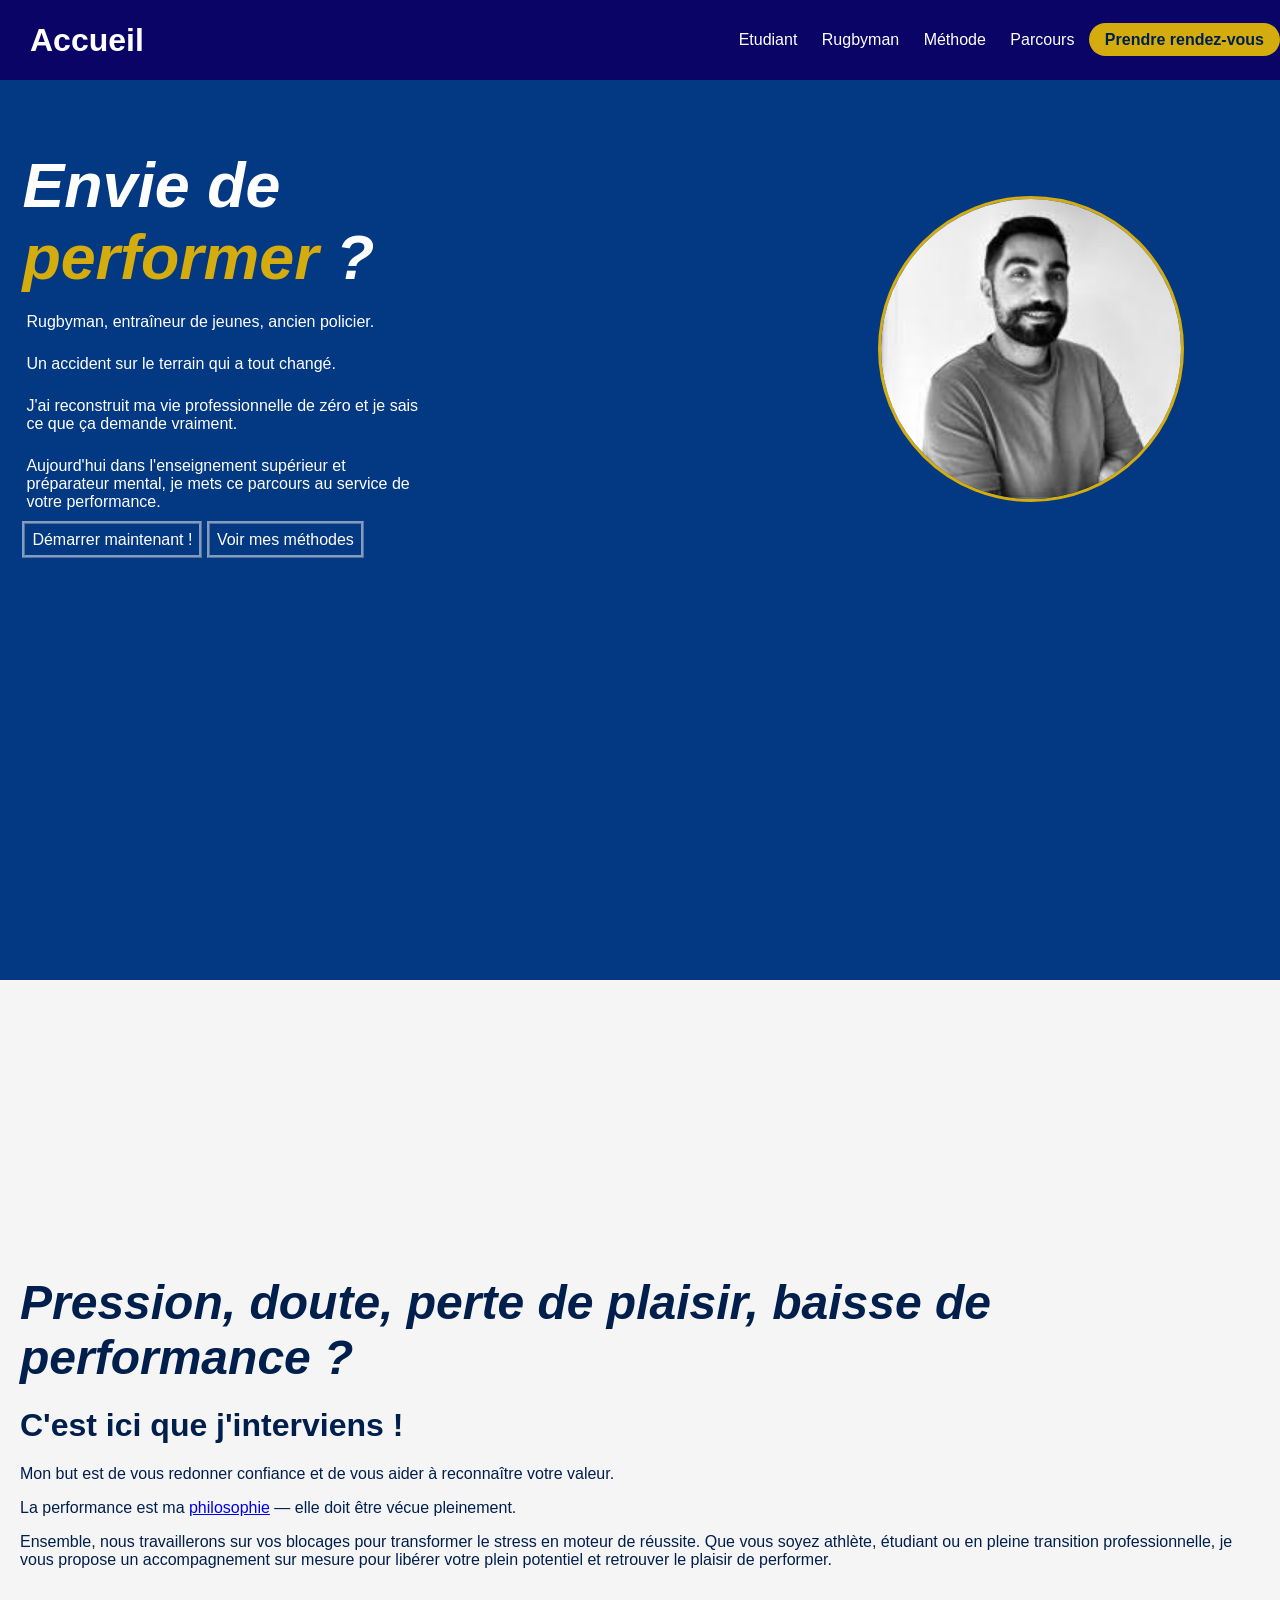
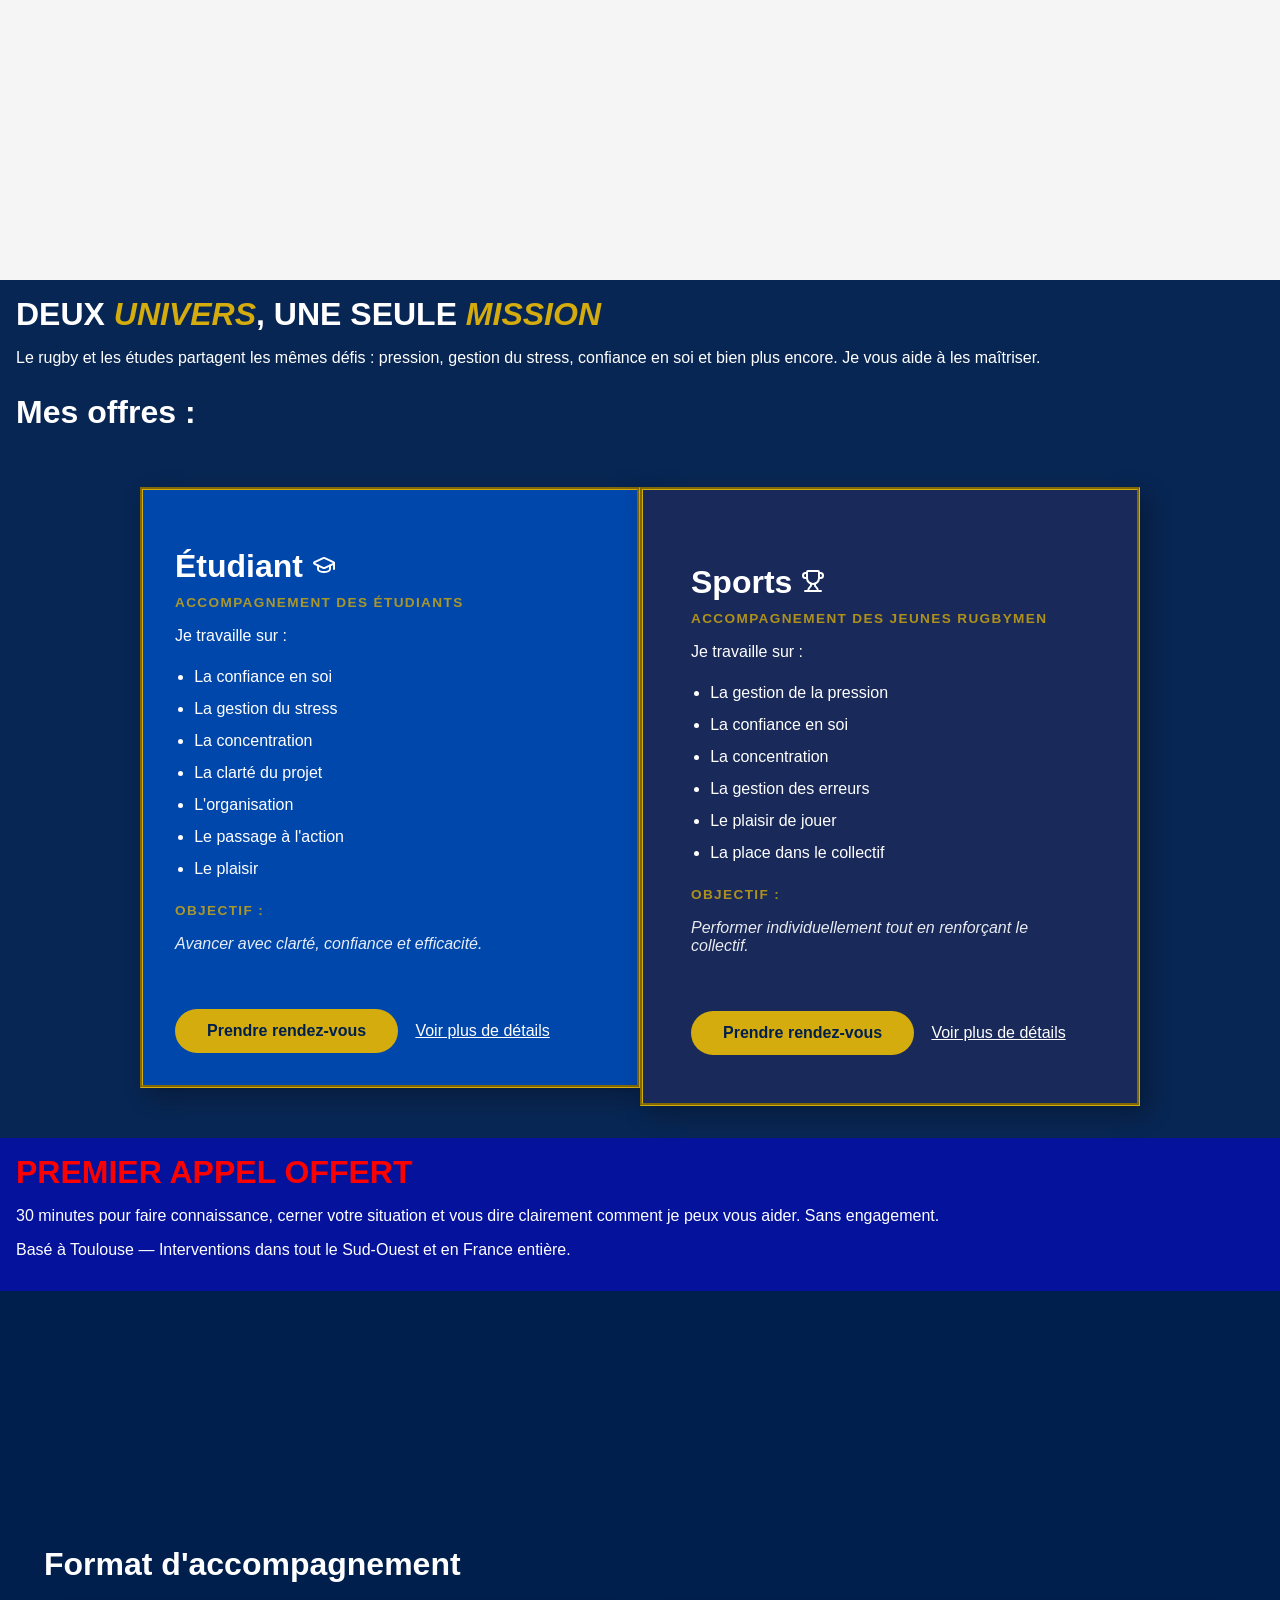
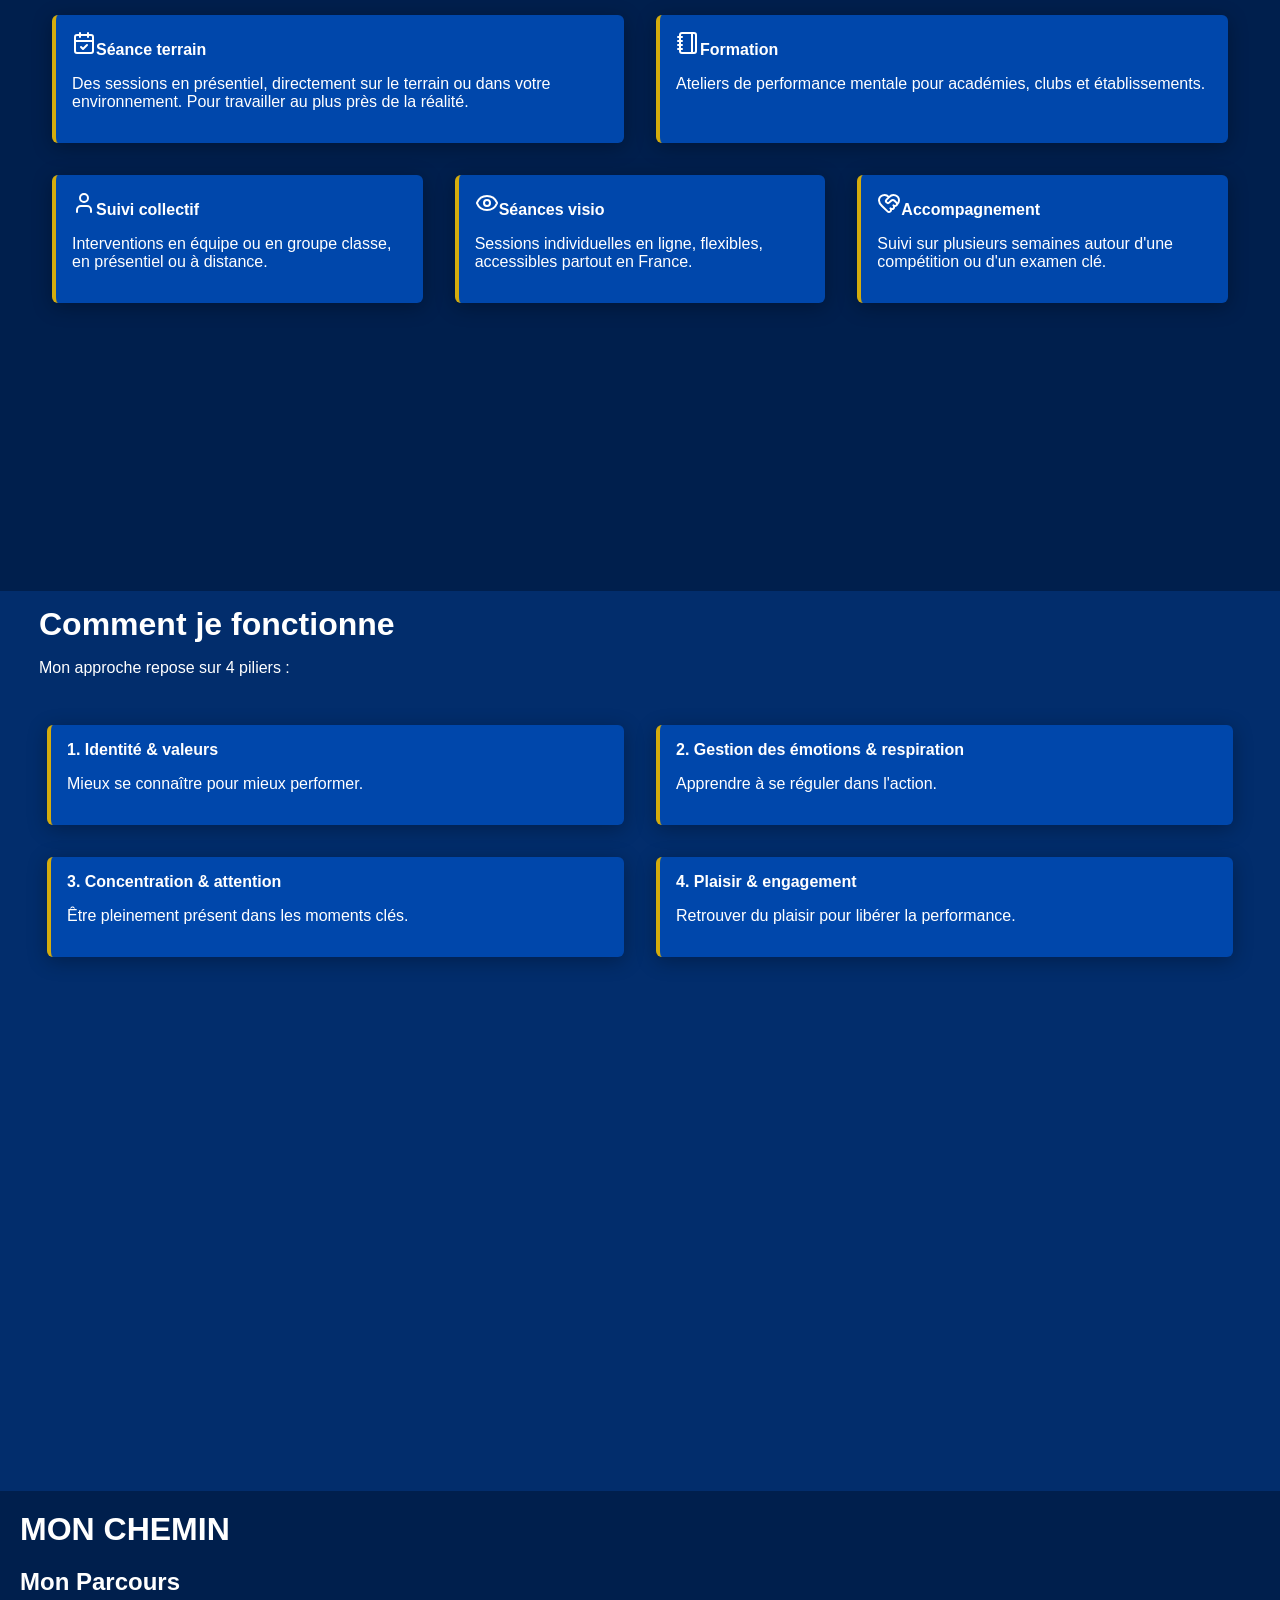
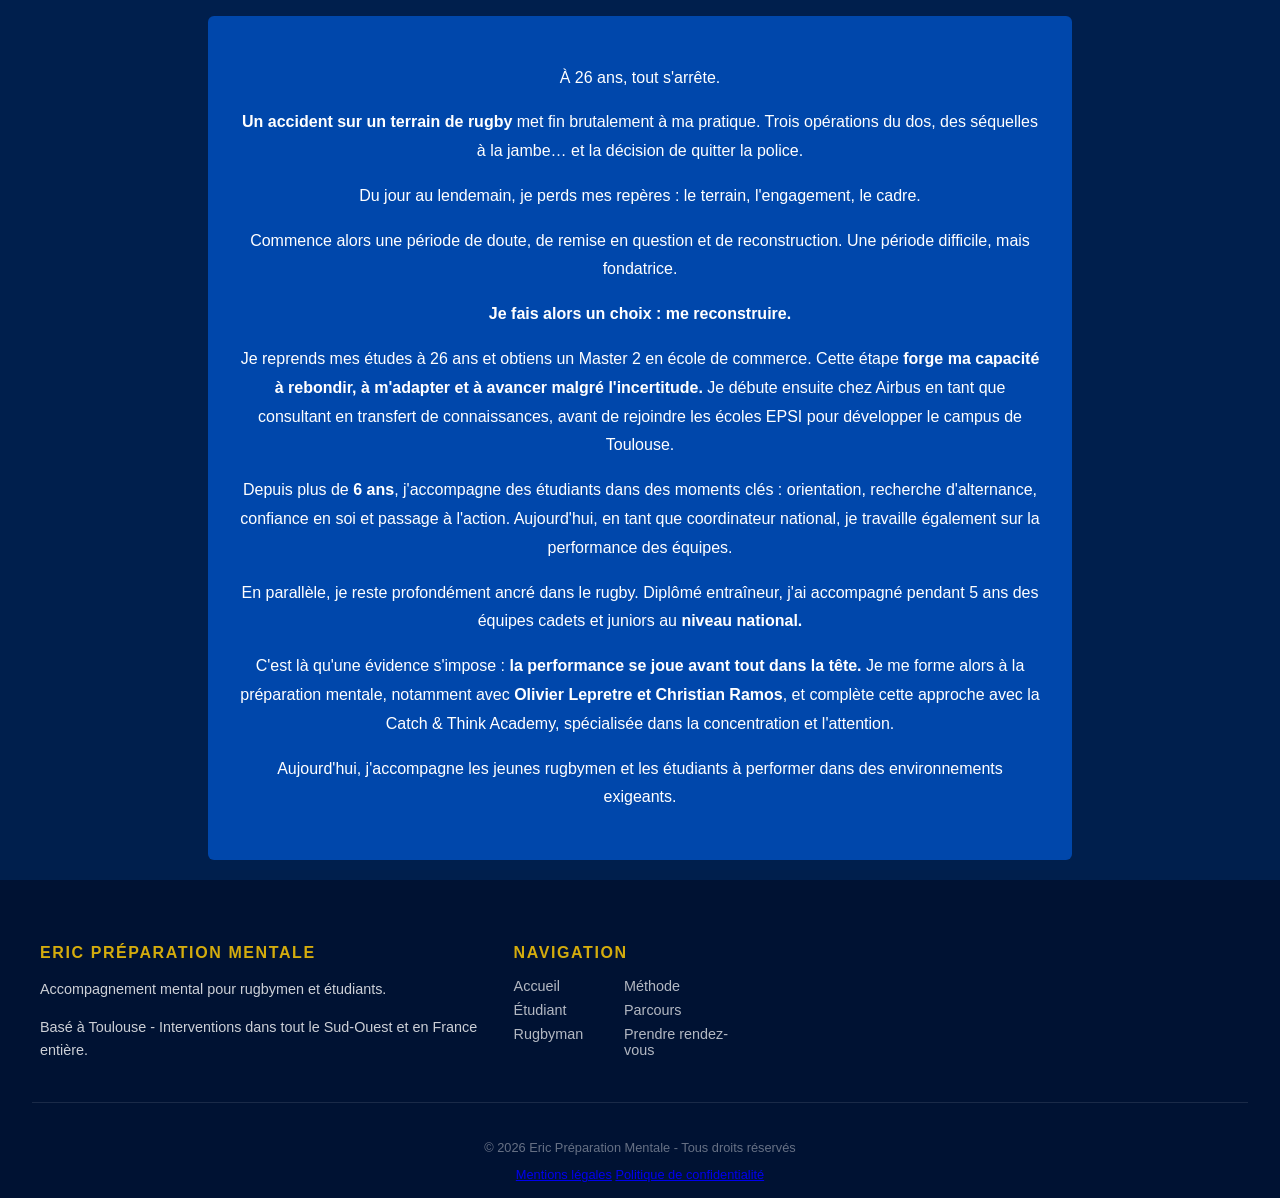
<file: index.html>
<!DOCTYPE html>
<html lang="fr">

<head>
    <meta charset="UTF-8">
    <meta name="viewport" content="width=device-width, initial-scale=1.0">
    <title>Accueil</title>
    <link rel="stylesheet" href="./assets/css/main.css?v=1">
    <link rel="preconnect" href="https://fonts.googleapis.com">
    <link rel="preconnect" href="https://fonts.gstatic.com" crossorigin>
    <link href="https://fonts.googleapis.com/css2?family=Monda:wght@400..700&display=swap" rel="stylesheet">
    <link rel="stylesheet" href="/assets/css/header.css?v=1">
    <link rel="stylesheet" href="/assets/css/footer.css?v=1">
</head>

<body>
    <header>
        <a href="/index.html" class="logo-text">
            <h1>Accueil</h1>
        </a>

        <div class="nav-droite">
            <a href="/pages/etudiant.html">Etudiant</a>
            <a href="/pages/rugbyman.html">Rugbyman</a>
            <a href="/pages/methode.html">Méthode</a>
            <a href="/pages/parcours.html">Parcours</a>
            <a href="/pages/rdv.html" class="btn-rdv">Prendre rendez-vous</a>
        </div>
    </header>

    <main>
        <div class="intro">
            <div class="texte_intro">
                <b>Envie de <strong>performer</strong> ?</b>
                <p>Rugbyman, entraîneur de jeunes, ancien policier.</p>
                <p>Un accident sur le terrain qui a tout changé.</p>
                <p>J'ai reconstruit ma vie professionnelle de zéro et je sais ce que ça demande vraiment.</p>
                <p>Aujourd'hui dans l'enseignement supérieur et préparateur mental, je mets ce parcours au service de votre performance.</p>
                <a href="./pages/rdv.html">Démarrer maintenant !</a>
                <a href="./pages/methode.html">Voir mes méthodes</a>
            </div>

            <div class="image_Eric">
                <img class="img" src="./assets/img/Eric_img.png">
            </div>
        </div>

        <div class="pk_voir_prepa">
            <div class="texte">
                <b class="titre">Pression, doute, perte de plaisir, baisse de performance ?</b>
                <h1>C'est ici que j'interviens !</h1>
                <p>Mon but est de vous redonner confiance et de vous aider à reconnaître votre valeur.</p>
                <p>La performance est ma <a class="lien_parcours" href="./pages/parcours.html">philosophie</a> — elle doit être vécue pleinement.</p>
                <p>Ensemble, nous travaillerons sur vos blocages pour transformer le stress en moteur de réussite. Que vous soyez athlète, étudiant ou en pleine transition professionnelle, je vous propose un accompagnement sur mesure pour libérer votre plein potentiel et retrouver le plaisir de performer.</p>
            </div>
        </div>

        <div class="offres">
            <div class="texte_offre">
                <b>DEUX <em>UNIVERS</em>, UNE SEULE <em>MISSION</em></b>
                <p>Le rugby et les études partagent les mêmes défis : pression, gestion du stress, confiance en soi et bien plus encore. Je vous aide à les maîtriser.</p>
                <h2>Mes offres :</h2>
            </div>

            <div class="offres_conteneur">
                <div class="offre_etudiant">
                    <div class="texte1offre">
                        <h2>Étudiant <svg xmlns="http://www.w3.org/2000/svg" width="24" height="24" viewBox="0 0 24 24" fill="none" stroke="currentColor" stroke-width="2" stroke-linecap="round" stroke-linejoin="round" class="lucide lucide-graduation-cap-icon lucide-graduation-cap">
                                <path d="M21.42 10.922a1 1 0 0 0-.019-1.838L12.83 5.18a2 2 0 0 0-1.66 0L2.6 9.08a1 1 0 0 0 0 1.832l8.57 3.908a2 2 0 0 0 1.66 0z" />
                                <path d="M22 10v6" />
                                <path d="M6 12.5V16a6 3 0 0 0 12 0v-3.5" />
                            </svg></h2>
                        <strong>Accompagnement des étudiants</strong>
                        <p>Je travaille sur :</p>
                        <ul>
                            <li>La confiance en soi</li>
                            <li>La gestion du stress</li>
                            <li>La concentration</li>
                            <li>La clarté du projet</li>
                            <li>L'organisation</li>
                            <li>Le passage à l'action</li>
                            <li>Le plaisir</li>
                        </ul>
                        <strong>Objectif :</strong>
                        <p class="objectif">Avancer avec clarté, confiance et efficacité.</p>
                        <a class="prendre_rdv" href="./pages/rdv.html">Prendre rendez-vous</a>
                        <a class="voir_detail" href="./pages/etudiant.html">Voir plus de détails</a>
                    </div>
                </div>

                <div class="offre_sport">
                    <div class="texte2offre">
                        <h2>Sports <svg xmlns="http://www.w3.org/2000/svg" width="24" height="24" viewBox="0 0 24 24" fill="none" stroke="currentColor" stroke-width="2" stroke-linecap="round" stroke-linejoin="round" class="lucide lucide-trophy-icon lucide-trophy">
                                <path d="M10 14.66v1.626a2 2 0 0 1-.976 1.696A5 5 0 0 0 7 21.978" />
                                <path d="M14 14.66v1.626a2 2 0 0 0 .976 1.696A5 5 0 0 1 17 21.978" />
                                <path d="M18 9h1.5a1 1 0 0 0 0-5H18" />
                                <path d="M4 22h16" />
                                <path d="M6 9a6 6 0 0 0 12 0V3a1 1 0 0 0-1-1H7a1 1 0 0 0-1 1z" />
                                <path d="M6 9H4.5a1 1 0 0 1 0-5H6" />
                            </svg></h2>
                        <strong>Accompagnement des jeunes rugbymen</strong>
                        <p>Je travaille sur :</p>
                        <ul>
                            <li>La gestion de la pression</li>
                            <li>La confiance en soi</li>
                            <li>La concentration</li>
                            <li>La gestion des erreurs</li>
                            <li>Le plaisir de jouer</li>
                            <li>La place dans le collectif</li>
                        </ul>
                        <strong>Objectif :</strong>
                        <p class="objectif">Performer individuellement tout en renforçant le collectif.</p>
                        <a class="prendre_rdv" href="./pages/rdv.html">Prendre rendez-vous</a>
                        <a class="voir_detail" href="./pages/rugbyman.html">Voir plus de détails</a>
                    </div>
                </div>
            </div>
            <div class="texte_promo">
                <b class="titre">PREMIER APPEL OFFERT</b>
                <p class="text">30 minutes pour faire connaissance, cerner votre situation et vous dire clairement comment je peux vous aider. Sans engagement.</p>
                <p class="text">Basé à Toulouse — Interventions dans tout le Sud-Ouest et en France entière.</p>
            </div>
        </div>

        <div class="format">
            <div class="texte">
                <div class="mini-texte">
                    <b class="titre">Format d'accompagnement</b>
                </div>
                <div class="conteneur-format">
                    <div class="zone-format">
                        <svg xmlns="http://www.w3.org/2000/svg" width="24" height="24" viewBox="0 0 24 24" fill="none" stroke="currentColor" stroke-width="2" stroke-linecap="round" stroke-linejoin="round" class="lucide lucide-calendar-check-icon lucide-calendar-check">
                            <path d="M8 2v4" />
                            <path d="M16 2v4" />
                            <rect width="18" height="18" x="3" y="4" rx="2" />
                            <path d="M3 10h18" />
                            <path d="m9 16 2 2 4-4" />
                        </svg><strong>Séance terrain</strong>
                        <p>Des sessions en présentiel, directement sur le terrain ou dans votre environnement.
                            Pour travailler au plus près de la réalité.</p>
                    </div>
                    <div class="zone-format">
                        <svg xmlns="http://www.w3.org/2000/svg" width="24" height="24" viewBox="0 0 24 24" fill="none" stroke="currentColor" stroke-width="2" stroke-linecap="round" stroke-linejoin="round" class="lucide lucide-eye-icon lucide-eye">
                            <path d="M2.062 12.348a1 1 0 0 1 0-.696 10.75 10.75 0 0 1 19.876 0 1 1 0 0 1 0 .696 10.75 10.75 0 0 1-19.876 0" />
                            <circle cx="12" cy="12" r="3" />
                        </svg><strong>Séances visio</strong>
                        <p>Sessions individuelles en ligne, flexibles, accessibles partout en France.</p>
                    </div>
                    <div class="zone-format">
                        <svg xmlns="http://www.w3.org/2000/svg" width="24" height="24" viewBox="0 0 24 24" fill="none" stroke="currentColor" stroke-width="2" stroke-linecap="round" stroke-linejoin="round" class="lucide lucide-user-icon lucide-user">
                            <path d="M19 21v-2a4 4 0 0 0-4-4H9a4 4 0 0 0-4 4v2" />
                            <circle cx="12" cy="7" r="4" />
                        </svg><strong>Suivi collectif</strong>
                        <p>Interventions en équipe ou en groupe classe, en présentiel ou à distance.</p>
                    </div>
                    <div class="zone-format">
                        <svg xmlns="http://www.w3.org/2000/svg" width="24" height="24" viewBox="0 0 24 24" fill="none" stroke="currentColor" stroke-width="2" stroke-linecap="round" stroke-linejoin="round" class="lucide lucide-heart-handshake-icon lucide-heart-handshake">
                            <path d="M19.414 14.414C21 12.828 22 11.5 22 9.5a5.5 5.5 0 0 0-9.591-3.676.6.6 0 0 1-.818.001A5.5 5.5 0 0 0 2 9.5c0 2.3 1.5 4 3 5.5l5.535 5.362a2 2 0 0 0 2.879.052 2.12 2.12 0 0 0-.004-3 2.124 2.124 0 1 0 3-3 2.124 2.124 0 0 0 3.004 0 2 2 0 0 0 0-2.828l-1.881-1.882a2.41 2.41 0 0 0-3.409 0l-1.71 1.71a2 2 0 0 1-2.828 0 2 2 0 0 1 0-2.828l2.823-2.762" />
                        </svg><strong>Accompagnement</strong>
                        <p>Suivi sur plusieurs semaines autour d'une compétition ou d'un examen clé.</p>
                    </div>
                    <div class="zone-format">
                        <svg xmlns="http://www.w3.org/2000/svg" width="24" height="24" viewBox="0 0 24 24" fill="none" stroke="currentColor" stroke-width="2" stroke-linecap="round" stroke-linejoin="round" class="lucide lucide-notebook-icon lucide-notebook">
                            <path d="M2 6h4" />
                            <path d="M2 10h4" />
                            <path d="M2 14h4" />
                            <path d="M2 18h4" />
                            <rect width="16" height="20" x="4" y="2" rx="2" />
                            <path d="M16 2v20" />
                        </svg><strong>Formation</strong>
                        <p>Ateliers de performance mentale pour académies, clubs et établissements.</p>
                    </div>
                </div>
            </div>
        </div>

        <div class="fonctionne">
            <div class="texte">
                <div class="mini-texte">
                    <b class="titre">Comment je fonctionne</b>
                    <p>Mon approche repose sur 4 piliers :</p>
                </div>
                <div class="conteneur-zone">
                    <div class="zone">
                        <strong>1. Identité & valeurs</strong>
                        <p>Mieux se connaître pour mieux performer.</p>
                    </div>
                    <div class="zone">
                        <strong>2. Gestion des émotions & respiration</strong>
                        <p>Apprendre à se réguler dans l'action.</p>
                    </div>
                    <div class="zone">
                        <strong>3. Concentration & attention</strong>
                        <p>Être pleinement présent dans les moments clés.</p>
                    </div>
                    <div class="zone">
                        <strong>4. Plaisir & engagement</strong>
                        <p>Retrouver du plaisir pour libérer la performance.</p>
                    </div>
                </div>
            </div>
        </div>

        <div class="presentation_eric">
            <div class="texte">
                <b class="titre">MON CHEMIN</b>
                <h2>Mon Parcours</h2>
                <div class="parcours-conteneur">

                    <p>À 26 ans, tout s'arrête.</p>

                    <p> <b>Un accident sur un terrain de rugby</b> met fin brutalement à ma pratique. Trois opérations du dos, des séquelles à la jambe… et la décision de quitter la police.</p>

                    <p>Du jour au lendemain, je perds mes repères : le terrain, l'engagement, le cadre.</p>

                    <p>Commence alors une période de doute, de remise en question et de reconstruction. Une période difficile, mais fondatrice.</p>

                    <strong>Je fais alors un choix : me reconstruire.</strong>

                    <p>Je reprends mes études à 26 ans et obtiens un Master 2 en école de commerce. Cette étape <b>forge ma capacité à rebondir, à m'adapter et à avancer malgré l'incertitude.</b> Je débute ensuite chez Airbus en tant que consultant en transfert de connaissances, avant de rejoindre les écoles EPSI pour développer le campus de Toulouse.</p>

                    <p>Depuis plus de <b>6 ans</b>, j'accompagne des étudiants dans des moments clés : orientation, recherche d'alternance, confiance en soi et passage à l'action. Aujourd'hui, en tant que coordinateur national, je travaille également sur la performance des équipes.</p>

                    <p>En parallèle, je reste profondément ancré dans le rugby. Diplômé entraîneur, j'ai accompagné pendant 5 ans des équipes cadets et juniors au <b>niveau national.</b></p>

                    <p>C'est là qu'une évidence s'impose : <b>la performance se joue avant tout dans la tête.</b> Je me forme alors à la préparation mentale, notamment avec <b>Olivier Lepretre et Christian Ramos</b>, et complète cette approche avec la Catch & Think Academy, spécialisée dans la concentration et l'attention.</p>

                    <p>Aujourd'hui, j'accompagne les jeunes rugbymen et les étudiants à performer dans des environnements exigeants.</p>
                </div>
            </div>
        </div>
    </main>
    <footer>
        <div class="footer-contenu">

            <div class="footer-colonne">
                <h3>Eric Préparation Mentale</h3>
                <p>Accompagnement mental pour rugbymen et étudiants.</p>
                <p>Basé à Toulouse - Interventions dans tout le Sud-Ouest et en France entière.</p>
            </div>

            <div class="footer-colonne">
                <h3>Navigation</h3>
                <div class="colonne-place">
                    <div class="colonne1">
                        <a href="/index.html">Accueil</a>
                        <a href="/pages/etudiant.html">Étudiant</a>
                        <a href="/pages/rugbyman.html">Rugbyman</a>
                    </div>
                    <div class="colonne2">
                        <a href="/pages/methode.html">Méthode</a>
                        <a href="/pages/parcours.html">Parcours</a>
                        <a href="/pages/rdv.html">Prendre rendez-vous</a>
                    </div>
                </div>
            </div>
        </div>

        <div class="footer-bas">
            <p>&copy; 2026 Eric Préparation Mentale - Tous droits réservés</p>
            <a href="/pages/mentions-legales.html">Mentions légales</a>
            <a href="/pages/confidentialite.html">Politique de confidentialité</a>
        </div>
    </footer>
</body>

</html>
</file>
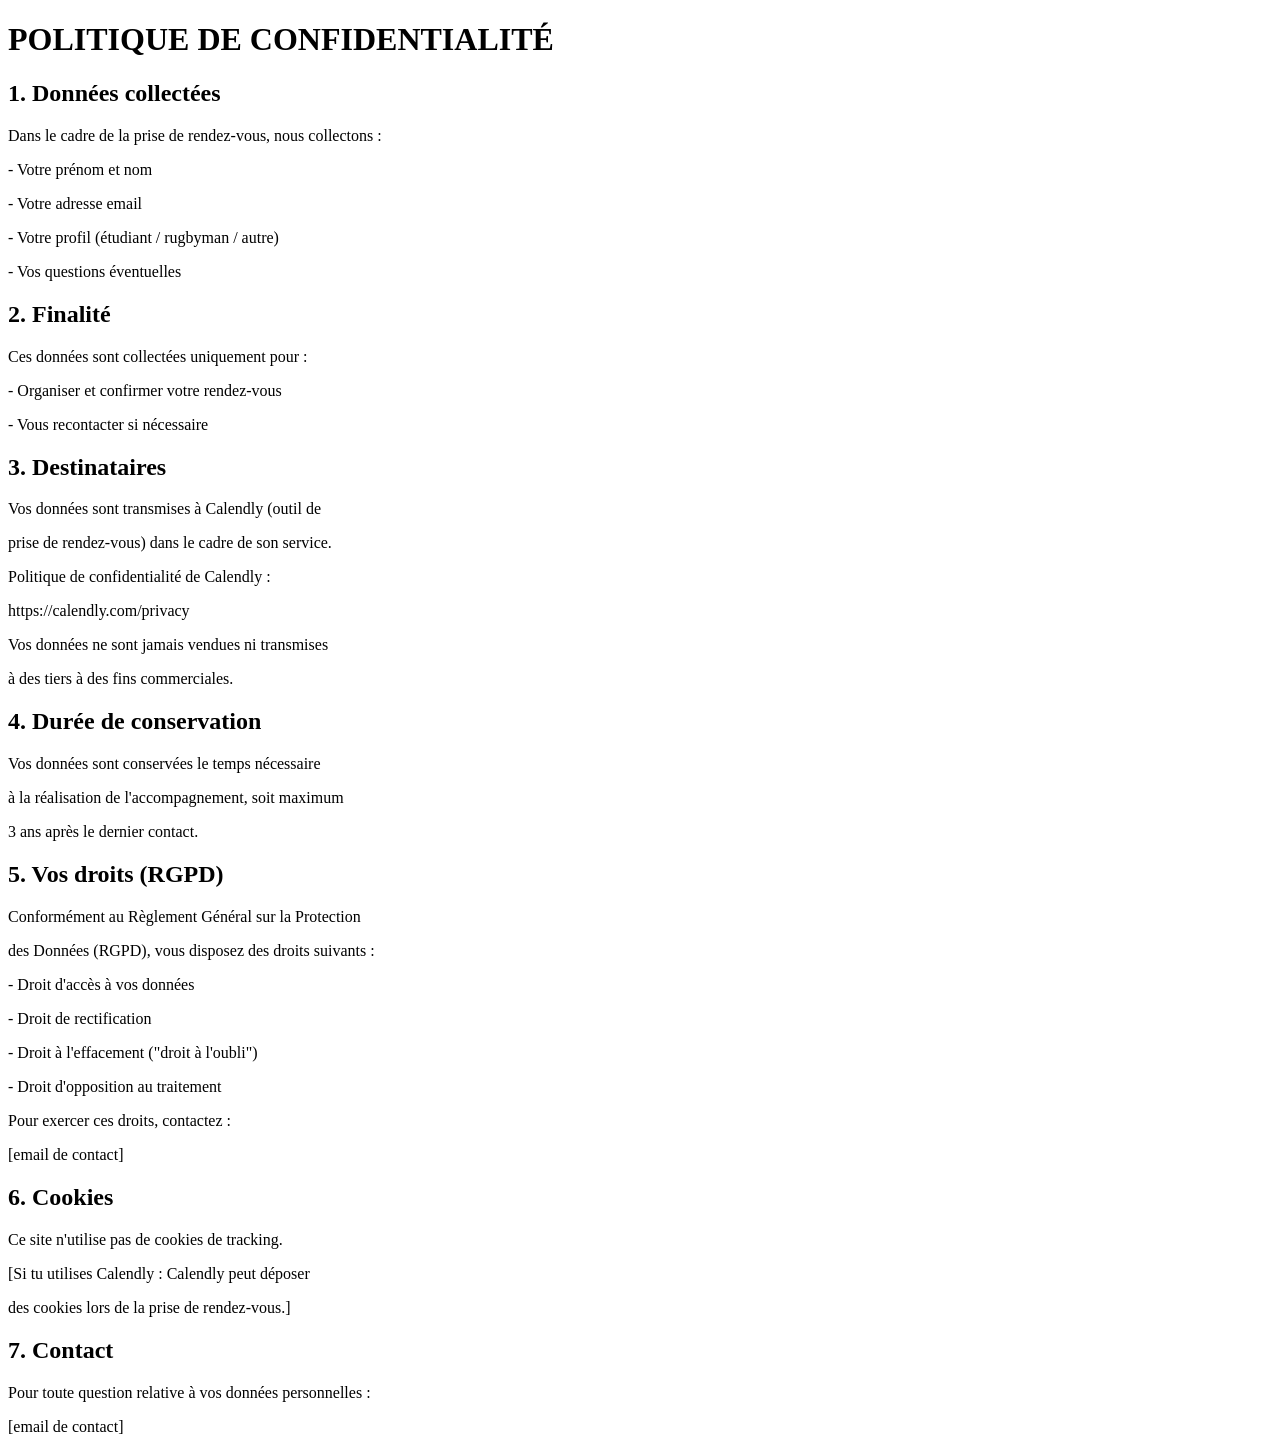
<file: pages/confidentialite.html>
<!DOCTYPE html>
<html lang="en">

<head>
    <meta charset="UTF-8">
    <meta name="viewport" content="width=device-width, initial-scale=1.0">
    <title>Document</title>
</head>

<body>
    <h1>POLITIQUE DE CONFIDENTIALITÉ</h1>

    <h2><strong>1. Données collectées</strong></h2>
    <p>Dans le cadre de la prise de rendez-vous, nous collectons :</p>
    <p>- Votre prénom et nom</p>
    <p>- Votre adresse email</p>
    <p>- Votre profil (étudiant / rugbyman / autre)</p>
    <p>- Vos questions éventuelles</p>

    <h2><strong>2. Finalité</strong></h2>
    <p>Ces données sont collectées uniquement pour :</p>
    <p>- Organiser et confirmer votre rendez-vous</p>
    <p>- Vous recontacter si nécessaire</p>

    <h2><strong>3. Destinataires</strong></h2>
    <p>Vos données sont transmises à Calendly (outil de</p>
    <p>prise de rendez-vous) dans le cadre de son service.</p>
    <p>Politique de confidentialité de Calendly :</p>
    <p>https://calendly.com/privacy</p>

    <p>Vos données ne sont jamais vendues ni transmises</p>
    <p>à des tiers à des fins commerciales.</p>

    <h2><strong>4. Durée de conservation</strong></h2>
    <p>Vos données sont conservées le temps nécessaire</p>
    <p>à la réalisation de l'accompagnement, soit maximum</p>
    <p>3 ans après le dernier contact.</p>

    <h2><strong>5. Vos droits (RGPD)</strong></h2>
    <p>Conformément au Règlement Général sur la Protection</p>
    <p>des Données (RGPD), vous disposez des droits suivants :</p>
    <p>- Droit d'accès à vos données</p>
    <p>- Droit de rectification</p>
    <p>- Droit à l'effacement ("droit à l'oubli")</p>
    <p>- Droit d'opposition au traitement</p>

    <p>Pour exercer ces droits, contactez :</p>
    <p>[email de contact]</p>

    <h2><strong>6. Cookies</strong></h2>
    <p>Ce site n'utilise pas de cookies de tracking.</p>
    <p>[Si tu utilises Calendly : Calendly peut déposer</p>
    <p>des cookies lors de la prise de rendez-vous.]</p>

    <h2><strong>7. Contact</strong></h2>
    <p>Pour toute question relative à vos données personnelles :</p>
    <p>[email de contact]</p>
</body>

</html>
</file>
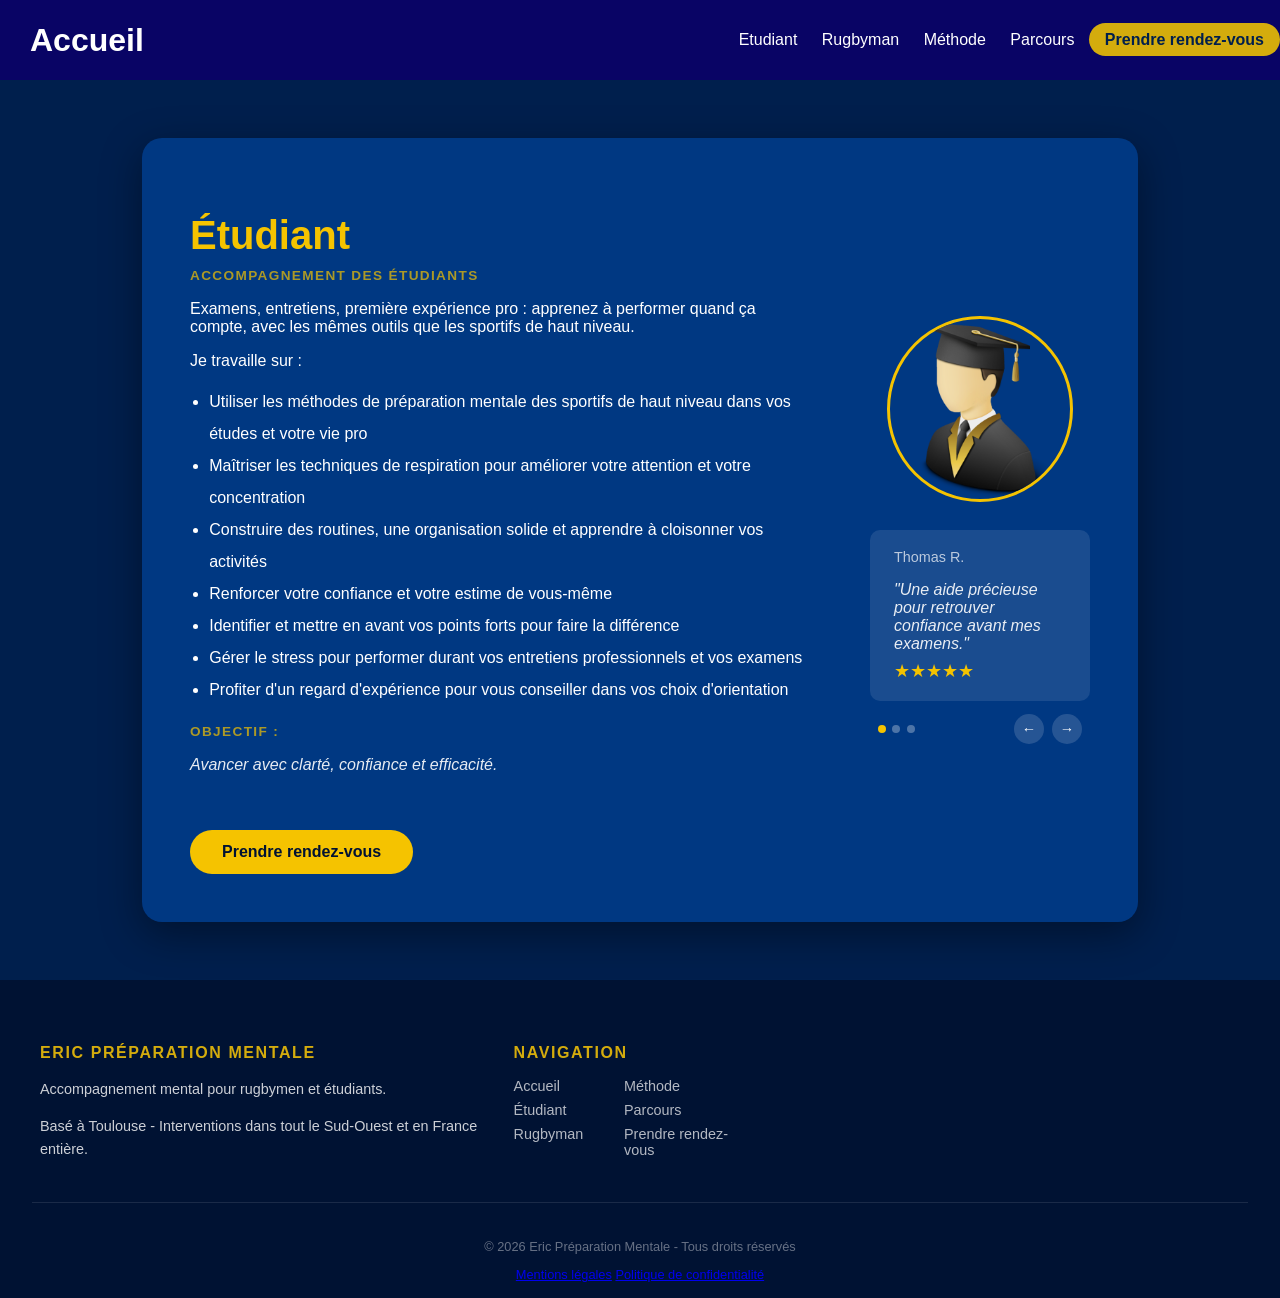
<file: pages/etudiant.html>
<!DOCTYPE html>
<html lang="fr">

<head>
    <meta charset="UTF-8">
    <meta name="viewport" content="width=device-width, initial-scale=1.0">
    <title>Offre étudiant</title>
    <link rel="stylesheet" href="../assets/css/main.css?v=1">
    <link rel="stylesheet" href="../assets/css/etudiant.css?v=1">
    <link rel="stylesheet" href="/assets/css/header.css?v=1">
    <link rel="stylesheet" href="/assets/css/footer.css?v=1">
</head>

<body>

    <header>
        <a href="/index.html" class="logo-text">
            <h1>Accueil</h1>
        </a>

        <div class="nav-droite">
            <a href="/pages/etudiant.html">Etudiant</a>
            <a href="/pages/rugbyman.html">Rugbyman</a>
            <a href="/pages/methode.html">Méthode</a>
            <a href="/pages/parcours.html">Parcours</a>
            <a href="/pages/rdv.html" class="btn-rdv">Prendre rendez-vous</a>
        </div>
    </header>
    <main>
        <div class="offre_page">

            <div class="colonne_gauche">
                <h1>Étudiant</h1>
                <strong>Accompagnement des étudiants</strong>
                <p>Examens, entretiens, première expérience pro : apprenez à performer quand ça compte, avec les mêmes outils que les sportifs de haut niveau.</p>
                <p>Je travaille sur :</p>
                <ul>
                    <li>Utiliser les méthodes de préparation mentale des sportifs de haut niveau dans vos études et votre vie pro</li>
                    <li>Maîtriser les techniques de respiration pour améliorer votre attention et votre concentration</li>
                    <li>Construire des routines, une organisation solide et apprendre à cloisonner vos activités</li>
                    <li>Renforcer votre confiance et votre estime de vous-même</li>
                    <li>Identifier et mettre en avant vos points forts pour faire la différence</li>
                    <li>Gérer le stress pour performer durant vos entretiens professionnels et vos examens</li>
                    <li>Profiter d'un regard d'expérience pour vous conseiller dans vos choix d'orientation</li>
                </ul>
                <strong>Objectif :</strong>
                <p class="objectif">Avancer avec clarté, confiance et efficacité.</p>
                <a class="prendre_rdv" href="./pages/rdv.html">Prendre rendez-vous</a>
            </div>

            <div class="colonne_droite">
                <div class="photo-etudiant">
                    <img src="../assets/img/etudiant_img.png" alt="Etudiant">
                </div>

                <div class="evaluation" id="eval-etudiant">
                    <div class="eval-piste">
                        <div class="eval-carte">
                            <span class="eval-pseudo">Thomas R.</span>
                            <p class="eval-commentaire">"Une aide précieuse pour retrouver confiance avant mes examens."</p>
                            <div class="etoiles">★★★★★</div>
                        </div>
                        <div class="eval-carte">
                            <span class="eval-pseudo">Léa M.</span>
                            <p class="eval-commentaire">"J'ai enfin réussi à structurer mon projet professionnel."</p>
                            <div class="etoiles">★★★★★</div>
                        </div>
                        <div class="eval-carte">
                            <span class="eval-pseudo">Hugo D.</span>
                            <p class="eval-commentaire">"Des séances concrètes qui m'ont vraiment aidé à passer à l'action."</p>
                            <div class="etoiles">★★★★☆</div>
                        </div>
                    </div>
                    <div class="eval-nav">
                        <div class="eval-points">
                            <span class="point active"></span>
                            <span class="point"></span>
                            <span class="point"></span>
                        </div>
                        <div class="eval-fleches">
                            <button class="fleche" onclick="slide('eval-etudiant', -1)">←</button>
                            <button class="fleche" onclick="slide('eval-etudiant', 1)">→</button>
                        </div>
                    </div>
                </div>
            </div>

        </div>
    </main>
    <script src="../assets/js/evaluation.js?v=1"></script>
    
    <footer>
        <div class="footer-contenu">

            <div class="footer-colonne">
                <h3>Eric Préparation Mentale</h3>
                <p>Accompagnement mental pour rugbymen et étudiants.</p>
                <p>Basé à Toulouse - Interventions dans tout le Sud-Ouest et en France entière.</p>
            </div>

            <div class="footer-colonne">
                <h3>Navigation</h3>
                <div class="colonne-place">
                    <div class="colonne1">
                        <a href="/index.html">Accueil</a>
                        <a href="/pages/etudiant.html">Étudiant</a>
                        <a href="/pages/rugbyman.html">Rugbyman</a>
                    </div>
                    <div class="colonne2">
                        <a href="/pages/methode.html">Méthode</a>
                        <a href="/pages/parcours.html">Parcours</a>
                        <a href="/pages/rdv.html">Prendre rendez-vous</a>
                    </div>
                </div>
            </div>
        </div>

        <div class="footer-bas">
            <p>&copy; 2026 Eric Préparation Mentale - Tous droits réservés</p>
            <a href="/pages/mentions-legales.html">Mentions légales</a>
            <a href="/pages/confidentialite.html">Politique de confidentialité</a>
        </div>
    </footer>
</body>
</file>
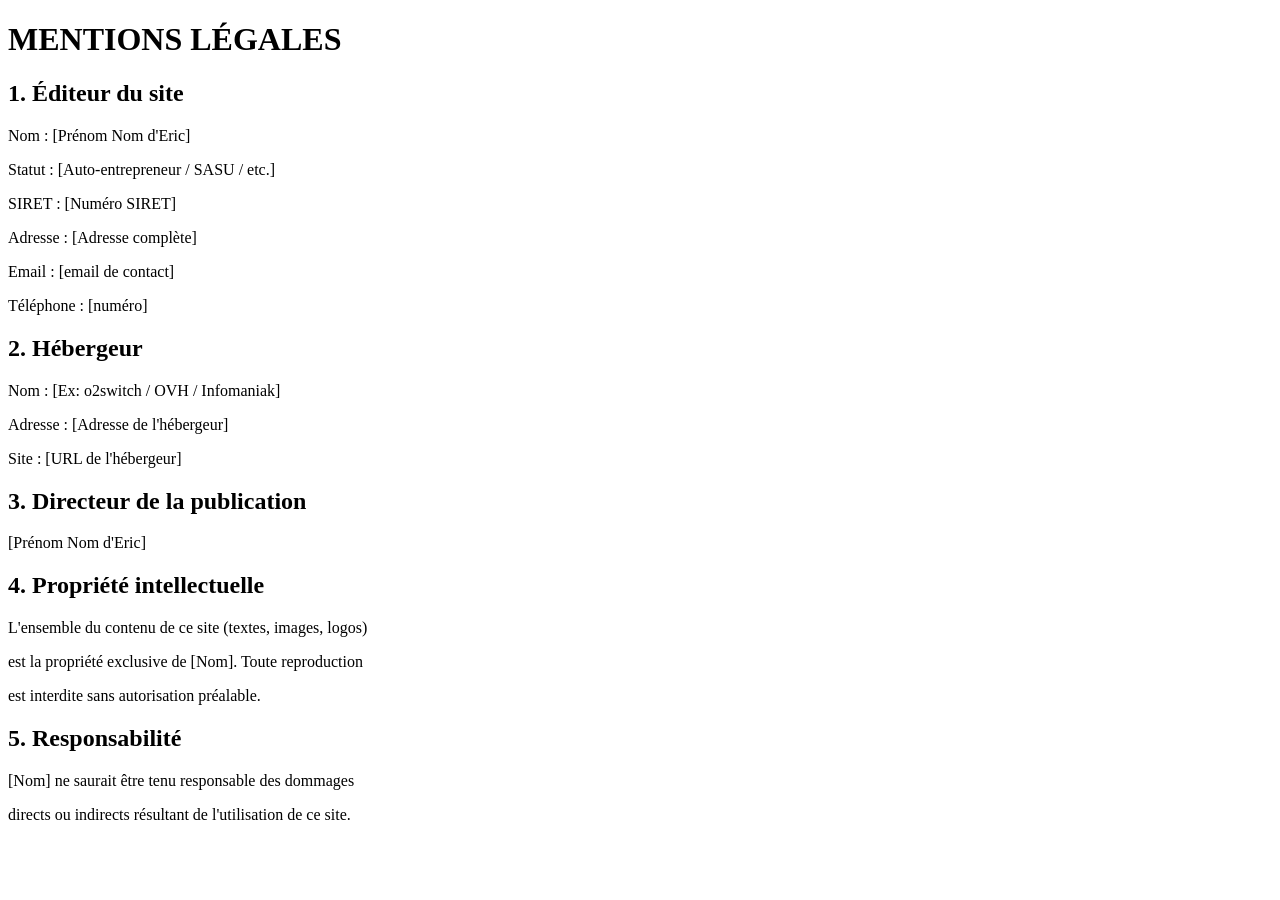
<file: pages/mentions-legales.html>
<!DOCTYPE html>
<html lang="en">

<head>
    <meta charset="UTF-8">
    <meta name="viewport" content="width=device-width, initial-scale=1.0">
    <title>Document</title>
</head>

<body>
    <h1>MENTIONS LÉGALES</h1>

    <h2><strong>1. Éditeur du site</strong></h2>
    <p>Nom : [Prénom Nom d'Eric]</p>
    <p>Statut : [Auto-entrepreneur / SASU / etc.]</p>
    <p>SIRET : [Numéro SIRET]</p>
    <p>Adresse : [Adresse complète]</p>
    <p>Email : [email de contact]</p>
    <p>Téléphone : [numéro]</p>

    <h2><strong>2. Hébergeur</strong></h2>
    <p>Nom : [Ex: o2switch / OVH / Infomaniak]</p>
    <p>Adresse : [Adresse de l'hébergeur]</p>
    <p>Site : [URL de l'hébergeur]</p>

    <h2><strong>3. Directeur de la publication</strong></h2>
    <p>[Prénom Nom d'Eric]</p>

    <h2><strong>4. Propriété intellectuelle</strong></h2>
    <p>L'ensemble du contenu de ce site (textes, images, logos)</p>
    <p>est la propriété exclusive de [Nom]. Toute reproduction</p>
    <p>est interdite sans autorisation préalable.</p>

    <h2><strong>5. Responsabilité</strong></h2>
    <p>[Nom] ne saurait être tenu responsable des dommages</p>
    <p>directs ou indirects résultant de l'utilisation de ce site.</p>
</body>

</html>
</file>
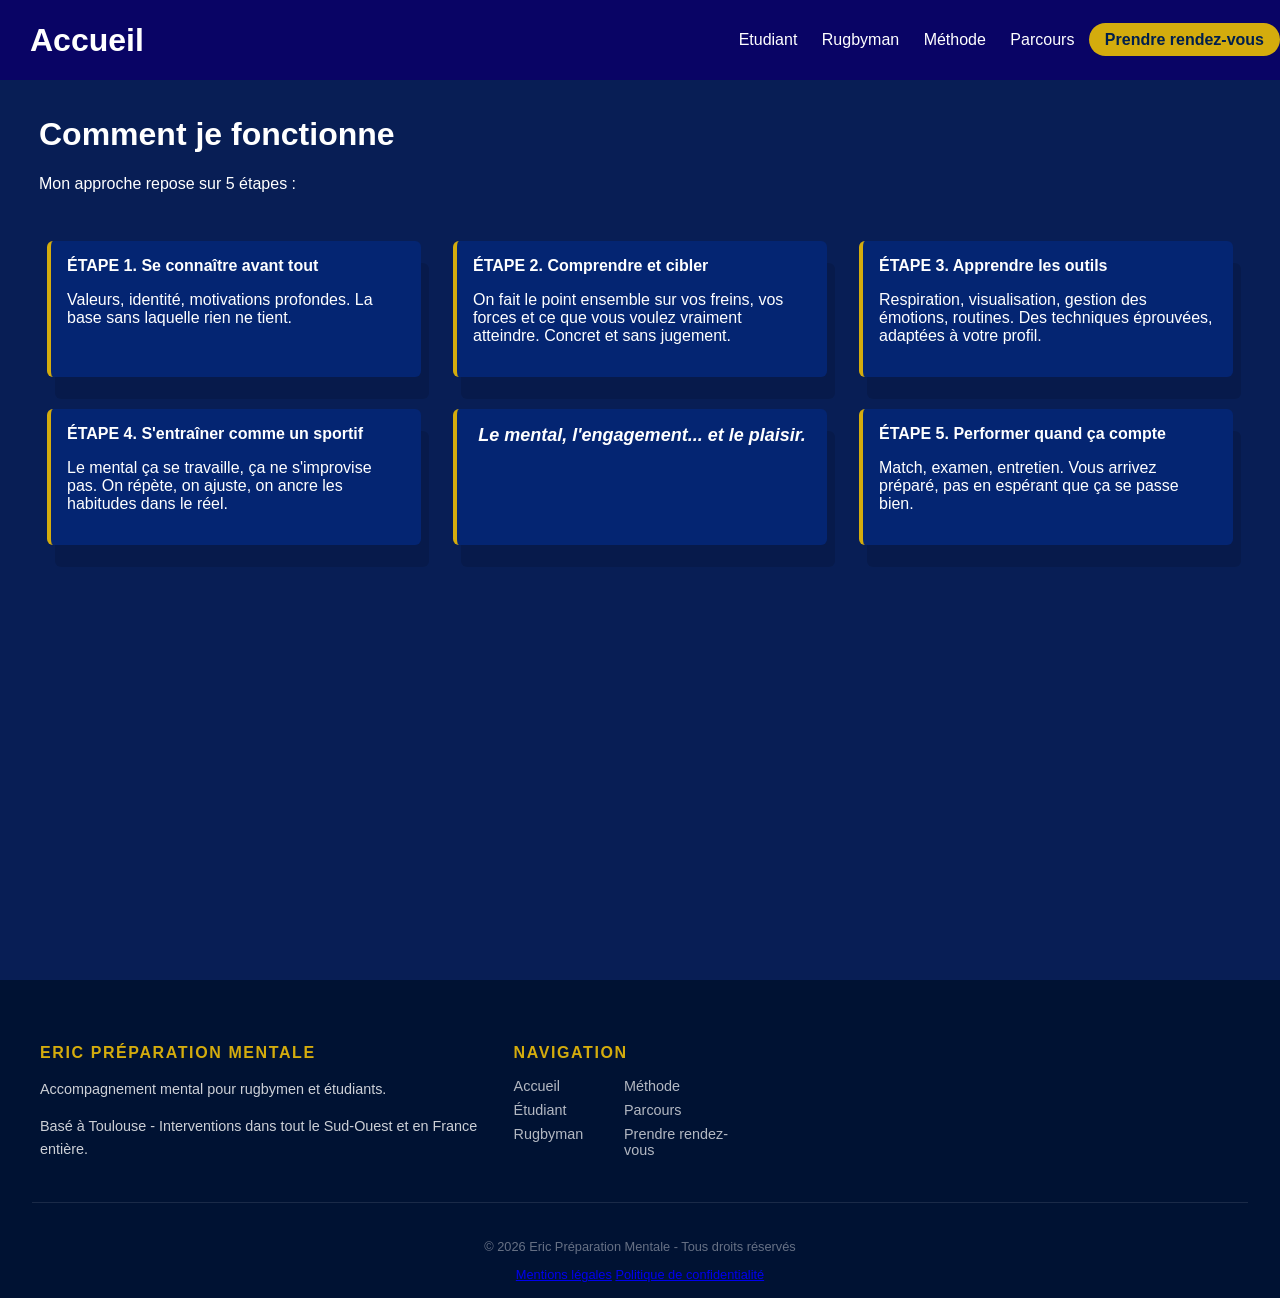
<file: pages/methode.html>
<!DOCTYPE html>
<html lang="fr">

<head>
    <meta charset="UTF-8">
    <meta name="viewport" content="width=device-width, initial-scale=1.0">
    <title>Méthode</title>
    <link rel="stylesheet" href="../assets/css/main.css?v=1">
    <link rel="stylesheet" href="../assets/css/methode.css?v=1">
    <link rel="stylesheet" href="/assets/css/header.css?v=1">
    <link rel="stylesheet" href="/assets/css/footer.css?v=1">

</head>

<body>
    <header>
        <a href="/index.html" class="logo-text">
            <h1>Accueil</h1>
        </a>

        <div class="nav-droite">
            <a href="/pages/etudiant.html">Etudiant</a>
            <a href="/pages/rugbyman.html">Rugbyman</a>
            <a href="/pages/methode.html">Méthode</a>
            <a href="/pages/parcours.html">Parcours</a>
            <a href="/pages/rdv.html" class="btn-rdv">Prendre rendez-vous</a>
        </div>
    </header>
    <main>
        <div class="fonctionne">
            <div class="texte">
                <div class="mini-texte">
                    <h1>Comment je fonctionne</h1>
                    <p>Mon approche repose sur 5 étapes :</p>
                </div>
                <div class="conteneur-zone">
                    <div class="zone">
                        <strong>ÉTAPE 1. Se connaître avant tout</strong>
                        <p>Valeurs, identité, motivations profondes. La base sans laquelle rien ne tient.</p>
                    </div>
                    <div class="zone">
                        <strong>ÉTAPE 2. Comprendre et cibler</strong>
                        <p>On fait le point ensemble sur vos freins, vos forces et ce que vous voulez vraiment atteindre. Concret et sans jugement.</p>
                    </div>
                    <div class="zone">
                        <strong>ÉTAPE 3. Apprendre les outils</strong>
                        <p>Respiration, visualisation, gestion des émotions, routines. Des techniques éprouvées, adaptées à votre profil.</p>
                    </div>
                    <div class="zone">
                        <strong>ÉTAPE 4. S'entraîner comme un sportif</strong>
                        <p>Le mental ça se travaille, ça ne s'improvise pas. On répète, on ajuste, on ancre les habitudes dans le réel.</p>
                    </div>
                    <div class="zone">
                        <strong>ÉTAPE 5. Performer quand ça compte</strong>
                        <p>Match, examen, entretien. Vous arrivez préparé, pas en espérant que ça se passe bien.</p>
                    </div>
                    <div class="zone">
                        <strong>Le mental, l'engagement... et le plaisir.</strong>
                    </div>
                </div>
            </div>
        </div>
    </main>
    <footer>
        <div class="footer-contenu">

            <div class="footer-colonne">
                <h3>Eric Préparation Mentale</h3>
                <p>Accompagnement mental pour rugbymen et étudiants.</p>
                <p>Basé à Toulouse - Interventions dans tout le Sud-Ouest et en France entière.</p>
            </div>

            <div class="footer-colonne">
                <h3>Navigation</h3>
                <div class="colonne-place">
                    <div class="colonne1">
                        <a href="/index.html">Accueil</a>
                        <a href="/pages/etudiant.html">Étudiant</a>
                        <a href="/pages/rugbyman.html">Rugbyman</a>
                    </div>
                    <div class="colonne2">
                        <a href="/pages/methode.html">Méthode</a>
                        <a href="/pages/parcours.html">Parcours</a>
                        <a href="/pages/rdv.html">Prendre rendez-vous</a>
                    </div>
                </div>
            </div>
        </div>

        <div class="footer-bas">
            <p>&copy; 2026 Eric Préparation Mentale - Tous droits réservés</p>
            <a href="/pages/mentions-legales.html">Mentions légales</a>
            <a href="/pages/confidentialite.html">Politique de confidentialité</a>
        </div>
    </footer>
</body>

</html>
</file>
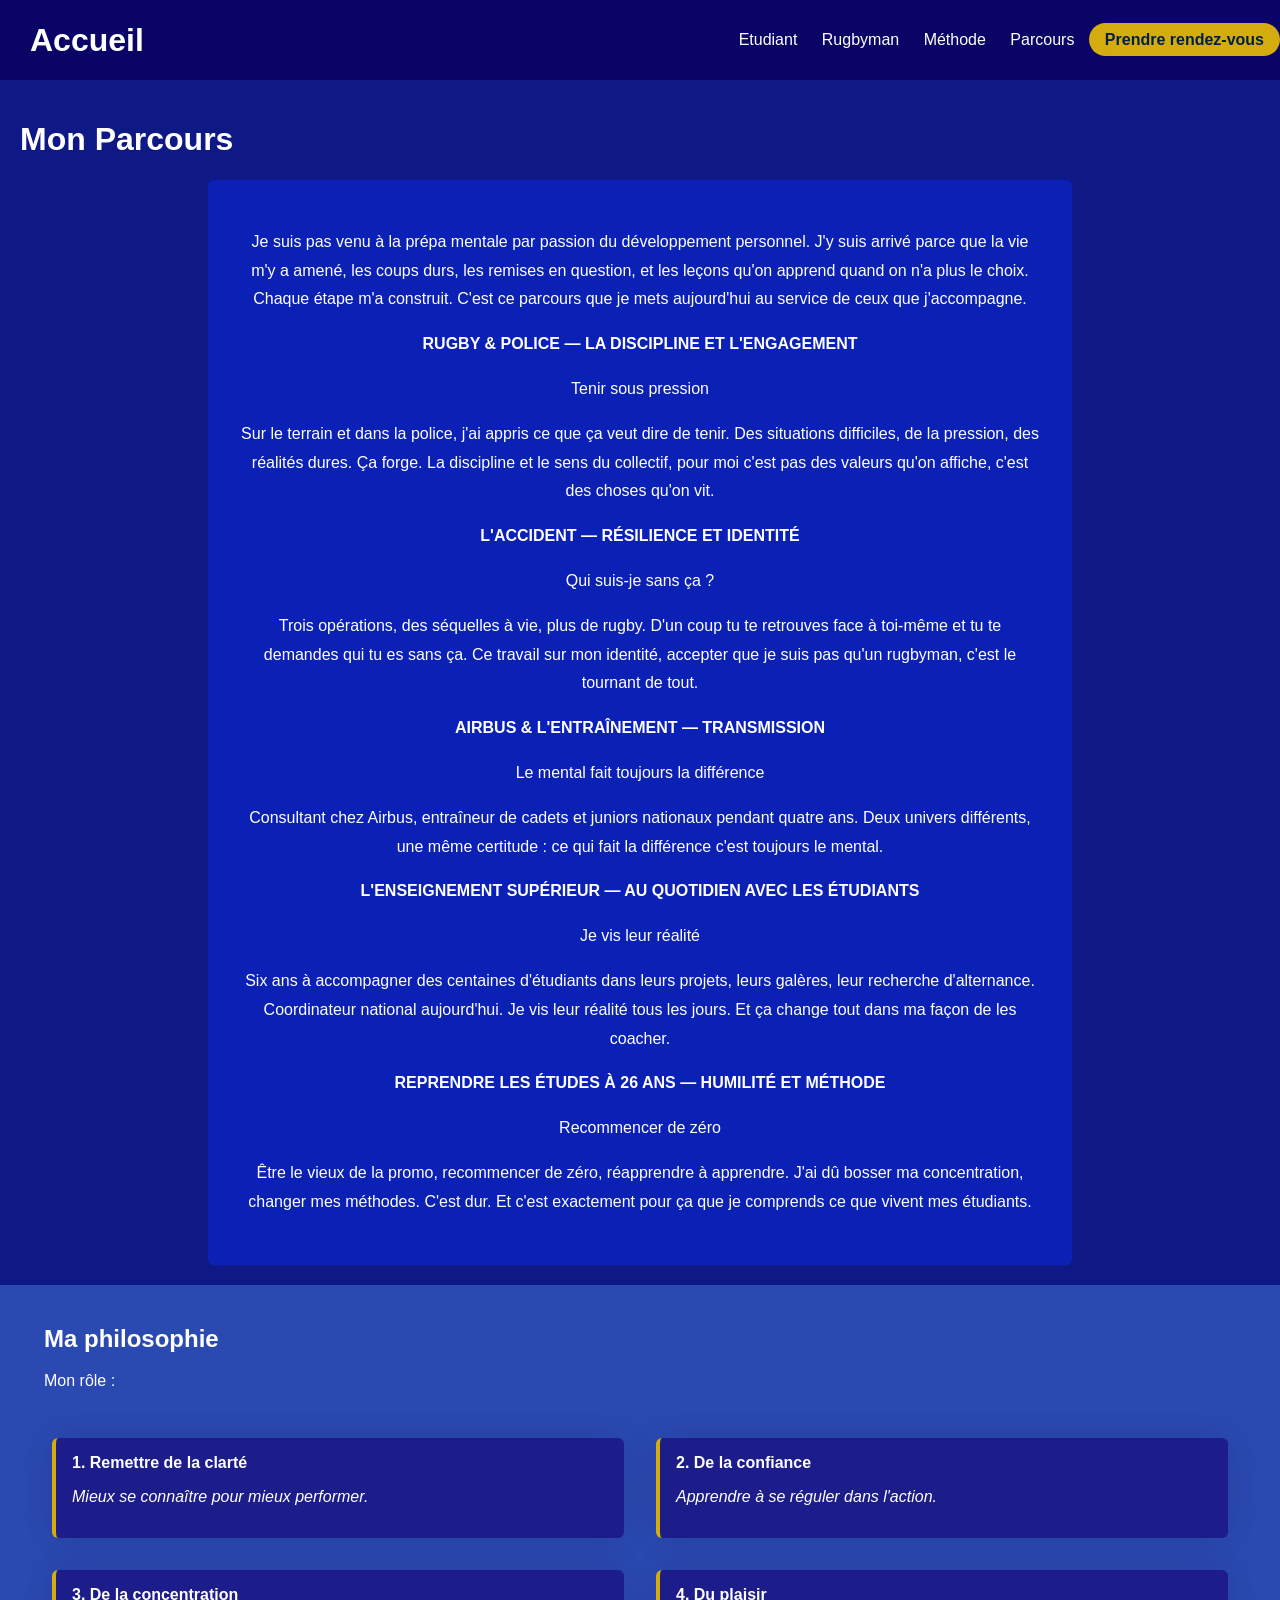
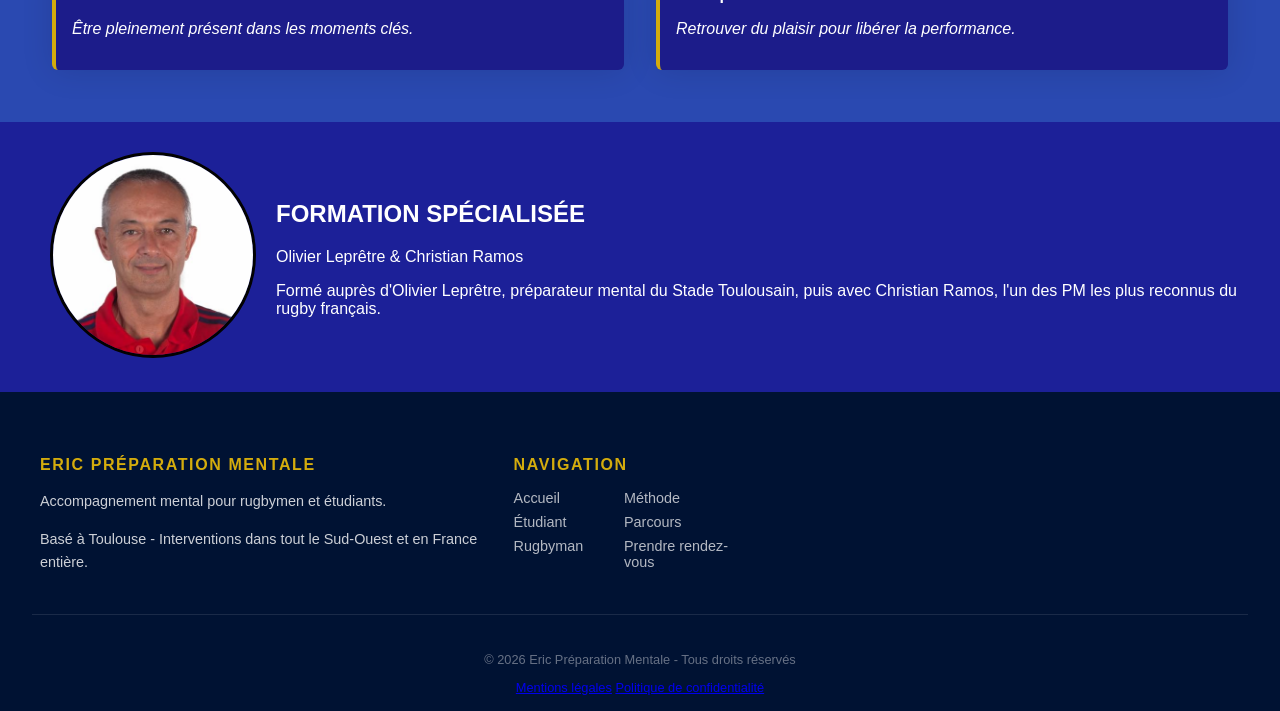
<file: pages/parcours.html>
<!DOCTYPE html>
<html lang="fr">

<head>
    <meta charset="UTF-8">
    <meta name="viewport" content="width=device-width, initial-scale=1.0">
    <title>Parcours</title>
    <link rel="stylesheet" href="../assets/css/main.css?v=1">
    <link rel="stylesheet" href="../assets/css/parcours.css?v=1">
    <link rel="stylesheet" href="/assets/css/header.css?v=1">
    <link rel="stylesheet" href="/assets/css/footer.css?v=1">

</head>

<body>
    <header>
        <a href="/index.html" class="logo-text">
            <h1>Accueil</h1>
        </a>

        <div class="nav-droite">
            <a href="/pages/etudiant.html">Etudiant</a>
            <a href="/pages/rugbyman.html">Rugbyman</a>
            <a href="/pages/methode.html">Méthode</a>
            <a href="/pages/parcours.html">Parcours</a>
            <a href="/pages/rdv.html" class="btn-rdv">Prendre rendez-vous</a>
        </div>
    </header>
    <main class="conteneur">
        <div class="presentation_eric">
            <div class="texte">
                <h1>Mon Parcours</h1>
                <div class="parcours-conteneur">
                    <div class="parcours">
                        <p>Je suis pas venu à la prépa mentale par passion du développement personnel. J'y suis arrivé parce que la vie m'y a amené, les coups durs, les remises en question, et les leçons qu'on apprend quand on n'a plus le choix. Chaque étape m'a construit. C'est ce parcours que je mets aujourd'hui au service de ceux que j'accompagne.</p>

                        <strong>RUGBY & POLICE — LA DISCIPLINE ET L'ENGAGEMENT</strong>
                        <p>Tenir sous pression</p>
                        <p>Sur le terrain et dans la police, j'ai appris ce que ça veut dire de tenir. Des situations difficiles, de la pression, des réalités dures. Ça forge. La discipline et le sens du collectif, pour moi c'est pas des valeurs qu'on affiche, c'est des choses qu'on vit.</p>

                        <strong>L'ACCIDENT — RÉSILIENCE ET IDENTITÉ</strong>
                        <p>Qui suis-je sans ça ?</p>
                        <p>Trois opérations, des séquelles à vie, plus de rugby. D'un coup tu te retrouves face à toi-même et tu te demandes qui tu es sans ça. Ce travail sur mon identité, accepter que je suis pas qu'un rugbyman, c'est le tournant de tout.</p>

                        <strong>AIRBUS & L'ENTRAÎNEMENT — TRANSMISSION</strong>
                        <p>Le mental fait toujours la différence</p>
                        <p>Consultant chez Airbus, entraîneur de cadets et juniors nationaux pendant quatre ans. Deux univers différents, une même certitude : ce qui fait la différence c'est toujours le mental.</p>

                        <strong>L'ENSEIGNEMENT SUPÉRIEUR — AU QUOTIDIEN AVEC LES ÉTUDIANTS</strong>
                        <p>Je vis leur réalité</p>
                        <p>Six ans à accompagner des centaines d'étudiants dans leurs projets, leurs galères, leur recherche d'alternance. Coordinateur national aujourd'hui. Je vis leur réalité tous les jours. Et ça change tout dans ma façon de les coacher.</p>

                        <strong>REPRENDRE LES ÉTUDES À 26 ANS — HUMILITÉ ET MÉTHODE</strong>
                        <p>Recommencer de zéro</p>
                        <p>Être le vieux de la promo, recommencer de zéro, réapprendre à apprendre. J'ai dû bosser ma concentration, changer mes méthodes. C'est dur. Et c'est exactement pour ça que je comprends ce que vivent mes étudiants.</p>
                    </div>
                </div>
            </div>
        </div>

        <div class="philosophie">
            <div class="texte">
                <div class="mini-texte">
                    <h2>Ma philosophie</h2>
                    <p>Mon rôle :</p>
                </div>
                <div class="conteneur-zone">
                    <div class="zone">
                        <strong>1. Remettre de la clarté</strong>
                        <p class="objectif">Mieux se connaître pour mieux performer.</p>
                    </div>
                    <div class="zone">
                        <strong>2. De la confiance</strong>
                        <p class="objectif">Apprendre à se réguler dans l'action.</p>
                    </div>
                    <div class="zone">
                        <strong>3. De la concentration</strong>
                        <p class="objectif">Être pleinement présent dans les moments clés.</p>
                    </div>
                    <div class="zone">
                        <strong>4. Du plaisir</strong>
                        <p class="objectif">Retrouver du plaisir pour libérer la performance.</p>
                    </div>
                </div>
            </div>
        </div>

        <div class="presentation_mentor">
            <div class="img_mentor">
                <img class="photo_mentor" src="../assets/img/mentor_img.png" alt="Photo_profil_m">
            </div>

            <div class="texte">
                <h2>FORMATION SPÉCIALISÉE</h2>
                <p>Olivier Leprêtre & Christian Ramos</p>
                <p>Formé auprès d'Olivier Leprêtre, préparateur mental du Stade Toulousain, puis avec Christian Ramos, l'un des PM les plus reconnus du rugby français.</p>
            </div>
        </div>


    </main>
    <footer>
        <div class="footer-contenu">

            <div class="footer-colonne">
                <h3>Eric Préparation Mentale</h3>
                <p>Accompagnement mental pour rugbymen et étudiants.</p>
                <p>Basé à Toulouse - Interventions dans tout le Sud-Ouest et en France entière.</p>
            </div>

            <div class="footer-colonne">
                <h3>Navigation</h3>
                <div class="colonne-place">
                    <div class="colonne1">
                        <a href="/index.html">Accueil</a>
                        <a href="/pages/etudiant.html">Étudiant</a>
                        <a href="/pages/rugbyman.html">Rugbyman</a>
                    </div>
                    <div class="colonne2">
                        <a href="/pages/methode.html">Méthode</a>
                        <a href="/pages/parcours.html">Parcours</a>
                        <a href="/pages/rdv.html">Prendre rendez-vous</a>
                    </div>
                </div>
            </div>
        </div>

        <div class="footer-bas">
            <p>&copy; 2026 Eric Préparation Mentale - Tous droits réservés</p>
            <a href="/pages/mentions-legales.html">Mentions légales</a>
            <a href="/pages/confidentialite.html">Politique de confidentialité</a>
        </div>
    </footer>
</body>

</html>
</file>
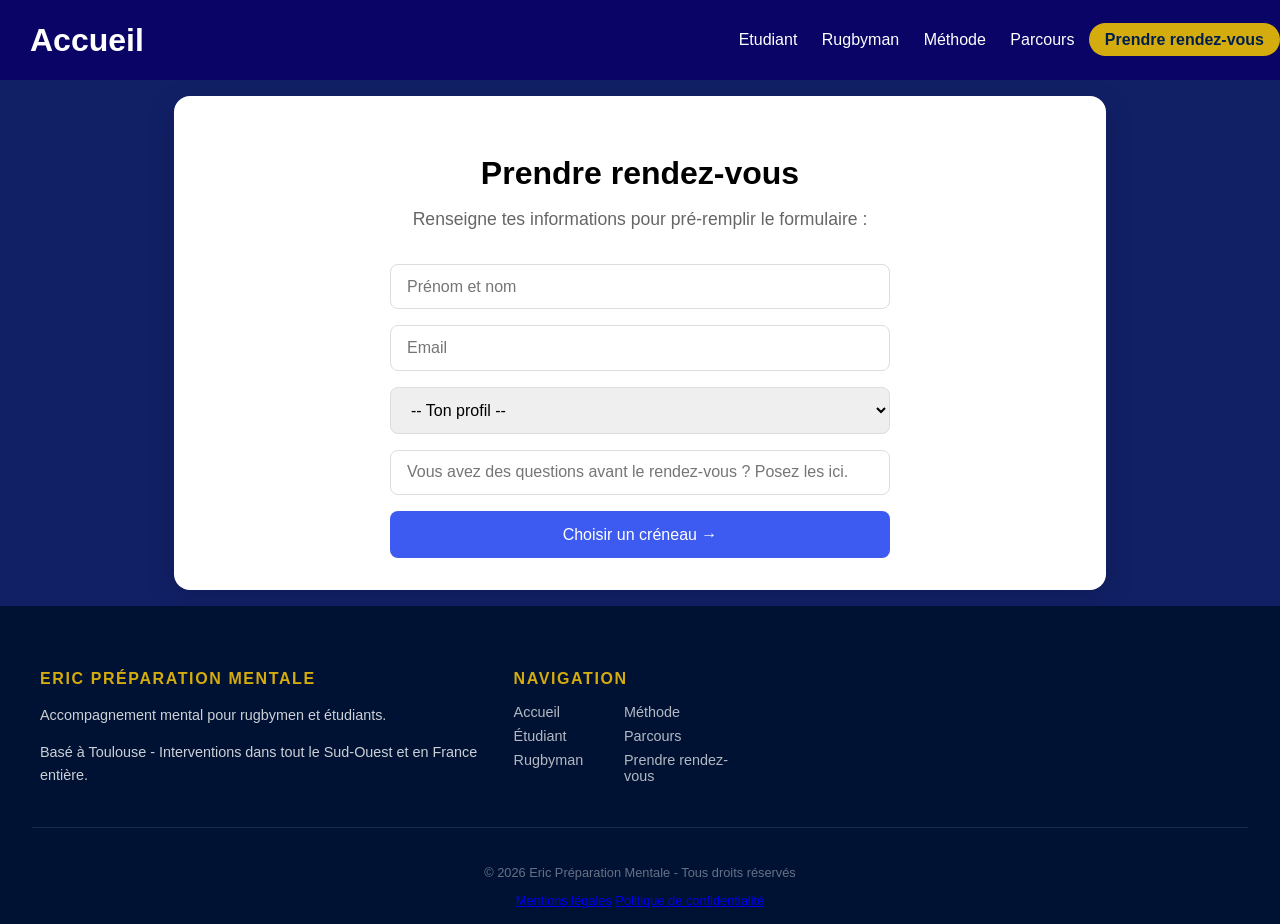
<file: pages/rdv.html>
<!DOCTYPE html>
<html lang="fr">

<head>
    <meta charset="UTF-8">
    <meta name="viewport" content="width=device-width, initial-scale=1.0">
    <title>Rendez-vous</title>
    <link rel="stylesheet" href="../assets/css/main.css?v=1">
    <link rel="stylesheet" href="../assets/css/rdv.css?v=1">
    <link href="https://assets.calendly.com/assets/external/widget.css" rel="stylesheet">
    <link rel="stylesheet" href="/assets/css/header.css?v=1">
    <link rel="stylesheet" href="/assets/css/footer.css?v=1">
</head>

<body>
    <header>
        <a href="/index.html" class="logo-text">
            <h1>Accueil</h1>
        </a>

        <div class="nav-droite">
            <a href="/pages/etudiant.html">Etudiant</a>
            <a href="/pages/rugbyman.html">Rugbyman</a>
            <a href="/pages/methode.html">Méthode</a>
            <a href="/pages/parcours.html">Parcours</a>
            <a href="/pages/rdv.html" class="btn-rdv">Prendre rendez-vous</a>
        </div>
    </header>

    <main>

        <div class="conteneur">

            <div class="texte_rdv">
                <h2>Prendre rendez-vous</h2>
                <p>Renseigne tes informations pour pré-remplir le formulaire :</p>
            </div>

            <div class="form-rdv" id="form-rdv">
                <input type="text" id="client-nom" placeholder="Prénom et nom" />
                <input type="email" id="client-email" placeholder="Email" />
                <select id="client-type">
                    <option value="">-- Ton profil --</option>
                    <option value="Etudiant">Etudiant</option>
                    <option value="Rugbyman">Rugbyman</option>
                    <option value="Autre">Autre</option>
                </select>
                <input type="text" id="client-question" placeholder="Vous avez des questions avant le rendez-vous ? Posez les ici." />
                <button onclick="afficherCalendly()">Choisir un créneau →</button>
            </div>

        </div>
        <div class="calendly-wrapper" id="calendly-wrapper" style="display:none;">
            <div id="calendly-container" style="min-width:320px; height:700px;"></div>
        </div>

        <script src="https://assets.calendly.com/assets/external/widget.js"></script>
        <script src="../assets/js/rdv.js?v=1"></script>

    </main>
    <footer>
        <div class="footer-contenu">

            <div class="footer-colonne">
                <h3>Eric Préparation Mentale</h3>
                <p>Accompagnement mental pour rugbymen et étudiants.</p>
                <p>Basé à Toulouse - Interventions dans tout le Sud-Ouest et en France entière.</p>
            </div>

            <div class="footer-colonne">
                <h3>Navigation</h3>
                <div class="colonne-place">
                    <div class="colonne1">
                        <a href="/index.html">Accueil</a>
                        <a href="/pages/etudiant.html">Étudiant</a>
                        <a href="/pages/rugbyman.html">Rugbyman</a>
                    </div>
                    <div class="colonne2">
                        <a href="/pages/methode.html">Méthode</a>
                        <a href="/pages/parcours.html">Parcours</a>
                        <a href="/pages/rdv.html">Prendre rendez-vous</a>
                    </div>
                </div>
            </div>
        </div>

        <div class="footer-bas">
            <p>&copy; 2026 Eric Préparation Mentale - Tous droits réservés</p>
            <a href="/pages/mentions-legales.html">Mentions légales</a>
            <a href="/pages/confidentialite.html">Politique de confidentialité</a>
        </div>
    </footer>
</body>

</html>
</file>
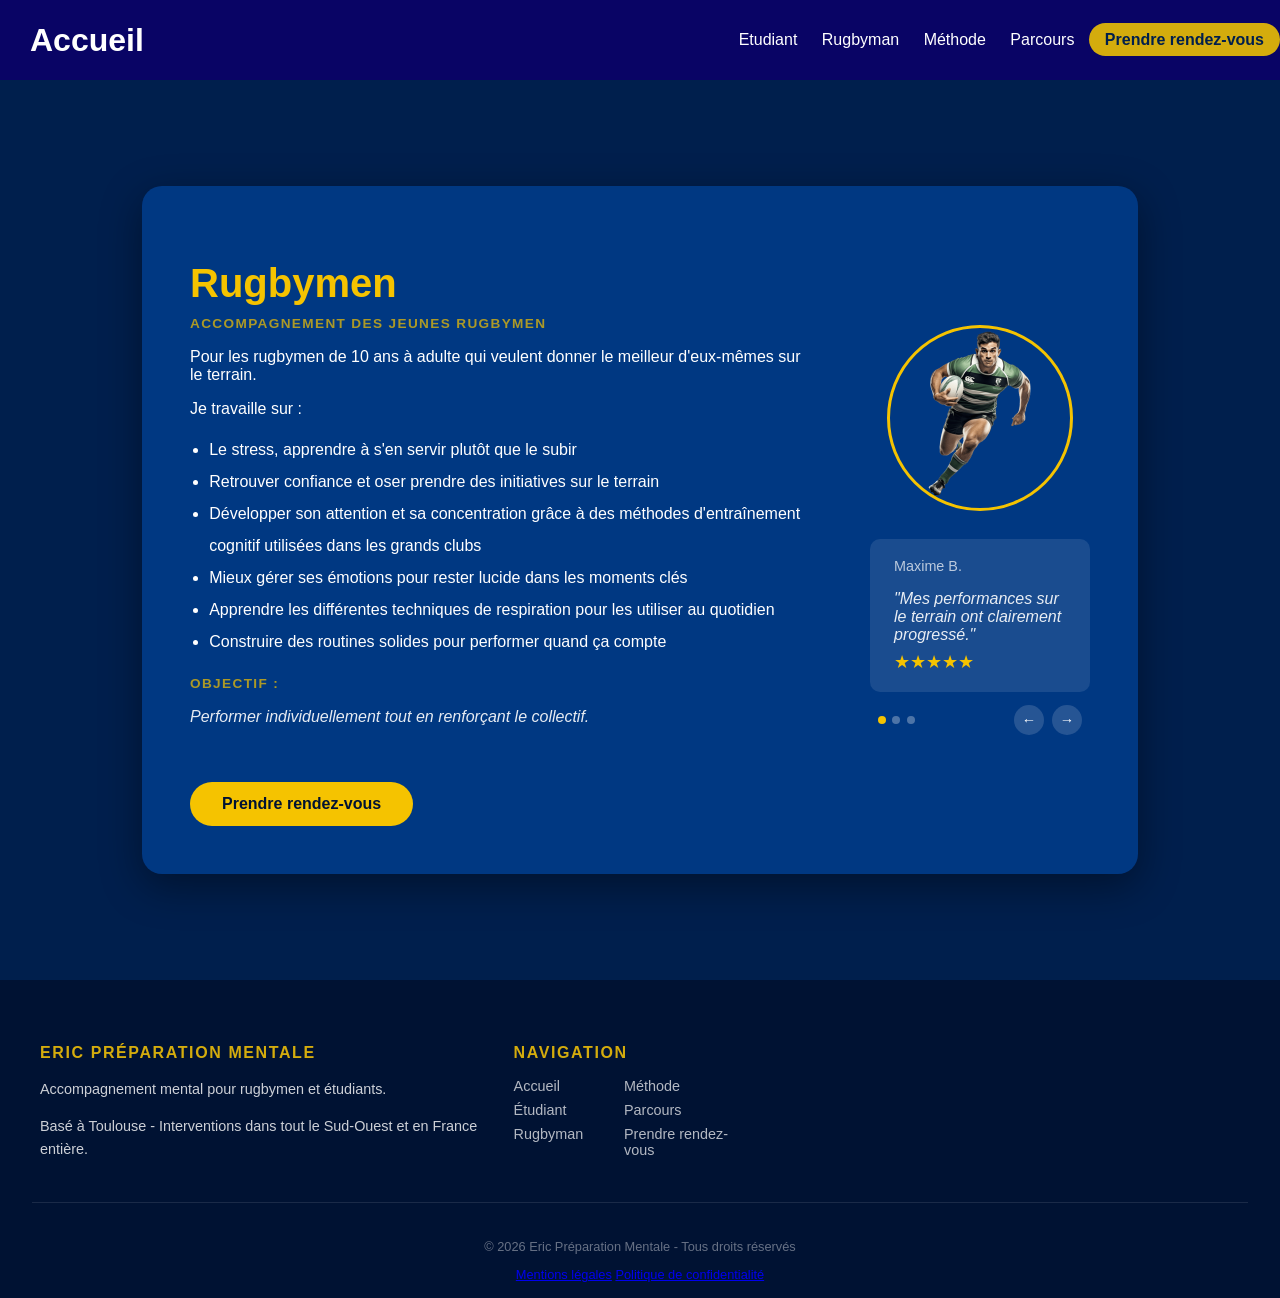
<file: pages/rugbyman.html>
<!DOCTYPE html>
<html lang="fr">

<head>
    <meta charset="UTF-8">
    <meta name="viewport" content="width=device-width, initial-scale=1.0">
    <title>Offre Rugbyman</title>
    <link rel="stylesheet" href="../assets/css/main.css?v=1">
    <link rel="stylesheet" href="../assets/css/rugbyman.css?v=1">
    <link rel="stylesheet" href="/assets/css/header.css?v=1">
    <link rel="stylesheet" href="/assets/css/footer.css?v=1">
</head>

<body>
    <header>
        <a href="/index.html" class="logo-text">
            <h1>Accueil</h1>
        </a>

        <div class="nav-droite">
            <a href="/pages/etudiant.html">Etudiant</a>
            <a href="/pages/rugbyman.html">Rugbyman</a>
            <a href="/pages/methode.html">Méthode</a>
            <a href="/pages/parcours.html">Parcours</a>
            <a href="/pages/rdv.html" class="btn-rdv">Prendre rendez-vous</a>
        </div>
    </header>
    <main>
        <div class="offre_page">

            <div class="colonne_gauche">
                <h1>Rugbymen</h1>
                <strong>Accompagnement des jeunes rugbymen</strong>
                <p>Pour les rugbymen de 10 ans à adulte qui veulent donner le meilleur d'eux-mêmes sur le terrain.</p>
                <p>Je travaille sur :</p>
                <ul>
                    <li>Le stress, apprendre à s'en servir plutôt que le subir</li>
                    <li>Retrouver confiance et oser prendre des initiatives sur le terrain</li>
                    <li>Développer son attention et sa concentration grâce à des méthodes d'entraînement cognitif utilisées dans les grands clubs</li>
                    <li>Mieux gérer ses émotions pour rester lucide dans les moments clés</li>
                    <li>Apprendre les différentes techniques de respiration pour les utiliser au quotidien</li>
                    <li>Construire des routines solides pour performer quand ça compte</li>
                </ul>
                <strong>Objectif :</strong>
                <p class="objectif">Performer individuellement tout en renforçant le collectif.</p>
                <a class="prendre_rdv" href="rdv.html">Prendre rendez-vous</a>
            </div>

            <div class="colonne_droite">
                <div class="photo-rugbyman">
                    <img src="../assets/img/rugbyman_img.png" alt="Rugbyman">
                </div>

                <div class="evaluation" id="eval-sport">
                    <div class="eval-piste">
                        <div class="eval-carte">
                            <span class="eval-pseudo">Maxime B.</span>
                            <p class="eval-commentaire">"Mes performances sur le terrain ont clairement progressé."</p>
                            <div class="etoiles">★★★★★</div>
                        </div>
                        <div class="eval-carte">
                            <span class="eval-pseudo">Romain T.</span>
                            <p class="eval-commentaire">"J'arrive mieux à gérer la pression avant les matchs importants."</p>
                            <div class="etoiles">★★★★★</div>
                        </div>
                        <div class="eval-carte">
                            <span class="eval-pseudo">Antoine L.</span>
                            <p class="eval-commentaire">"Le travail sur la concentration a changé mon jeu."</p>
                            <div class="etoiles">★★★★★</div>
                        </div>
                    </div>
                    <div class="eval-nav">
                        <div class="eval-points">
                            <span class="point active"></span>
                            <span class="point"></span>
                            <span class="point"></span>
                        </div>
                        <div class="eval-fleches">
                            <button class="fleche" onclick="slide('eval-sport', -1)">←</button>
                            <button class="fleche" onclick="slide('eval-sport', 1)">→</button>
                        </div>
                    </div>
                </div>
            </div>

        </div>
    </main>
    <script src="../assets/js/evaluation.js?v=1"></script>
    <footer>
        <div class="footer-contenu">

            <div class="footer-colonne">
                <h3>Eric Préparation Mentale</h3>
                <p>Accompagnement mental pour rugbymen et étudiants.</p>
                <p>Basé à Toulouse - Interventions dans tout le Sud-Ouest et en France entière.</p>
            </div>

            <div class="footer-colonne">
                <h3>Navigation</h3>
                <div class="colonne-place">
                    <div class="colonne1">
                        <a href="/index.html">Accueil</a>
                        <a href="/pages/etudiant.html">Étudiant</a>
                        <a href="/pages/rugbyman.html">Rugbyman</a>
                    </div>
                    <div class="colonne2">
                        <a href="/pages/methode.html">Méthode</a>
                        <a href="/pages/parcours.html">Parcours</a>
                        <a href="/pages/rdv.html">Prendre rendez-vous</a>
                    </div>
                </div>
            </div>
        </div>

        <div class="footer-bas">
            <p>&copy; 2026 Eric Préparation Mentale - Tous droits réservés</p>
            <a href="/pages/mentions-legales.html">Mentions légales</a>
            <a href="/pages/confidentialite.html">Politique de confidentialité</a>
        </div>
    </footer>
</body>

</html>
</file>
<file: assets/css/main.css>
body {
    background-color: #f5f5f5;
    padding: 0;
    margin: 0;
}

.texte {
    color: rgb(255, 255, 255);
    padding: 20px;
}

.titre {
    font-size: 2rem;
}

/**###############################################**/
.intro {
    display: grid;
    grid-template-columns: 1fr 1fr;
    grid-template-rows: auto auto;
    gap: 30%;
    background-color: #033882;
    align-items: center;
}

.texte_intro {
    color: white;
    padding: 5%;
}

.texte_intro b {
    font-size: 3.92rem;
    font-style:italic;
}

.texte_intro strong {
    color: #D4AC0D;
    font-style: italic;
}

.texte_intro p {
    padding: 1%;
}

.texte_intro a {
    text-decoration: none;
    color: white;
    padding: 7px;
    transition: background-color 0.2s;
    border-color: rgba(255, 255, 255, 0.5);
    border-style: ridge;
}

.texte_intro a:hover {
    background-color: #16213E;
}

.image_Eric {
    display: flex;
    justify-content: center;
    align-items: center;
    margin: 30px 50px 30px 0;
}

.image_Eric img {
    width: 300px;
    height: 300px;
    border-radius: 50%;
    border: 3px solid #D4AC0D;
    object-fit: cover;
}

/**###############################################**/

.pk_voir_prepa .texte {
    color: #001F4D;
}

.pk_voir_prepa b {
    font-size: 3rem;
    font-style: oblique;
}

/**###############################################**/

.texte_offre {
    color: white;
    padding: 1rem;
}

.texte_offre b {
    font-size: 2rem;
}

.texte_offre em {
    color: #D4AC0D;
}

.texte_offre h2 {
    font-size: 1rem;
}

.offres {
    background-color: #082653;
}

.offres_conteneur {
    display: grid;
    grid-template-columns: 1fr 1fr;
    grid-template-rows: auto auto;
    align-items: start;
    max-width: 1000px;
    margin: 0 auto;
    margin-top: 2rem;
    margin-bottom: 2rem;
}

.offre_etudiant {
    padding: 2rem;
    background-color: #0047AB;
    border-style: groove;
    border-color: #D4AC0D;
    box-shadow: 8px 8px 22px rgba(0, 0, 0, 0.3);
}

.texte1offre {
    color: white;
}

.offre_sport {
    padding: 3rem;
    background-color: #18295a;
    border-style: groove;
    border-color: #D4AC0D;
    box-shadow: 8px 8px 22px rgba(0, 0, 0, 0.3);
}

.texte2offre {
    color: white;
}

.offres h2 {
    font-size: 2rem;
    margin-bottom: 0.5rem;
    color: white;
}

.offres strong {
    font-size: 0.85rem;
    text-transform: uppercase;
    letter-spacing: 0.1em;
    opacity: 0.8;
    color: #D4AC0D;
}

.offres ul {
    margin: 1rem 0;
    padding-left: 1.2rem;
    line-height: 2;
}

.offres .objectif {
    font-style: italic;
    opacity: 0.9;
    margin-bottom: 2rem;
}

.prendre_rdv {
    display: inline-block;
    margin-top: 1.5rem;
    padding: 0.8rem 2rem;
    background-color: #D4AC0D;
    color: #001F4D !important;
    border-radius: 50px;
    font-weight: bold;
    text-decoration: none;
    transition: background-color 0.2s, transform 0.2s;
}

.prendre_rdv:hover {
    transform: translateY(-2px);
}

.voir_detail{
    display: inline-block;
    padding: 0.8rem;
    color: #ffffff !important;
    border-radius: 50px;
    transition: background-color 0.2s, transform 0.2s;
}

.voir_detail:hover {
    background-color: #091181;
    transform: translateY(-2px);
}

.texte_vide{
    background-color: #082653;
}
/**###############################################**/

.texte_promo{
    background-color: #05129b;
    padding: 1rem;
}

.texte_promo .titre{
    font-size: 2rem;
    color: rgb(255, 0, 0);
}

.texte_promo .text{
    color: white;
}

/**###############################################**/
.format {
    background-color: #001F4D;
}

.conteneur-format {
    display: grid;
    grid-template-columns: repeat(6, 1fr);
    grid-template-rows: repeat(2, 1fr);
    gap: 2rem;
    padding: 2rem;
    width: 100%;
    box-sizing: border-box;
}

.zone-format {
    padding: 1rem;
    border-radius: 6px;
    box-shadow: 0 4px 20px rgba(0, 0, 0, 0.3);
    background-color: #0047AB;
    border-left: 4px solid #D4AC0D;
}

.zone-format:nth-child(1) { grid-column-start: 1; grid-column-end: 4; grid-row-start: 1; }
.zone-format:nth-child(2) { grid-column-start: 3; grid-column-end: 5; grid-row-start: 2; }
.zone-format:nth-child(3) { grid-column-start: 1; grid-column-end: 3; grid-row-start: 2; }
.zone-format:nth-child(4) { grid-column-start: 5; grid-column-end: 7; grid-row-start: 2; }
.zone-format:nth-child(5) { grid-column-start: 4; grid-column-end: 7; grid-row-start: 1; }

/**###############################################**/

.fonctionne {
    background-color: #022d6c;
}

.fonctionne .texte,
.offres .texte {
    color: white;
    padding: 15px;
}

.mini-texte {
    margin-left: 1.5rem;
}

.zone {
    padding: 1rem;
    border-radius: 6px;
    box-shadow: 0 4px 20px rgba(0, 0, 0, 0.3);
    background-color: #0047AB;
    border-left: 4px solid #D4AC0D;
}

.conteneur-zone {
    display: grid;
    grid-template-columns: 1fr 1fr;
    grid-template-rows: auto auto;
    gap: 2rem;
    padding: 2rem;
    width: 100%;
    box-sizing: border-box;
}

/**###############################################**/

.presentation_eric,
.presentation_mentor,
.philosophie {
    display: flex;
    align-items: center;
    width: 100%;
    justify-content: space-between;
}

.presentation_eric {
    background-color: #001F4D;
}

.presentation_eric .texte{
    width: 100%;
}

.parcours-conteneur {
    background-color: #0047AB;
    padding: 2rem;
    border-radius: 6px;
    line-height: 1.8;
    max-width: 800px;
    margin: 0 auto;
    text-align: center;
}

/*##############################################################*/
.intro,
.pk_voir_prepa,
.offres,
.format,
.fonctionne,
.presentation_eric {
    min-height: 100vh;
    box-sizing: border-box;
}

.pk_voir_prepa,
.format {
    min-height: 100vh;
    display: flex;
    align-items: center;
    box-sizing: border-box;
}

@media (max-width: 768px) {
    /*Intro*/
    .intro {
        grid-template-columns: 1fr;
        gap: 0;
        text-align: center;
    }

    .texte_intro b {
        font-size: 3rem;
    }

    .image_Eric {
        margin: 0 auto 2rem;
    }

    .image_Eric img {
        width: 200px;
        height: 200px;
    }

    /* Offres */
    .offres_conteneur {
        grid-template-columns: 1fr;
        padding: 1rem;
    }

    /* Format */
    .conteneur-format {
        grid-template-columns: 1fr;
        grid-template-rows: auto;
    }

    .zone-format:nth-child(1),
    .zone-format:nth-child(2),
    .zone-format:nth-child(3),
    .zone-format:nth-child(4),
    .zone-format:nth-child(5) {
        grid-column: auto;
        grid-row: auto;
    }

    /* Piliers */
    .conteneur-zone {
        grid-template-columns: 1fr;
    }

    /* Parcours dans main */
    .presentation_eric {
        flex-direction: column;
        padding: 1rem;
    }

    .textes_colonnes {
        flex-direction: column;
    }

    .separateur {
        width: 100%;
        height: 2px;
        align-self: auto;
    }
}
</file>
<file: assets/css/header.css>
header {
    position: sticky;
    display: flex;
    align-items: center;
    justify-content: space-between;
    width: 100%;
    height: 80px;
    background: #090465;
    top: 0;
    z-index: 1000;
}

*{
    font-family: sans-serif;
}

.logo-text {
    text-decoration: none;
    color: white;
    padding: 30px;
    border-radius: 20px;
    transition: background-color 0.2s;
}

.logo-text :hover {
    background-color: #0e079b;
}

.btn-rdv {
    background-color: #D4AC0D;
    color: #001F4D !important;
    font-weight: bold;
    border-radius: 50px !important;
    padding: 8px 16px !important;
}

.nav-droite a{
    text-decoration: none;
    color: white;
    padding: 10px;
    border-radius: 10px;
    transition: background-color 0.2s;
}

.nav-droite a:hover {
    background-color: #0e079b;
    color: white !important;
}

@media (max-width: 768px) {
    header {
        flex-direction: column;
        height: auto;
        padding: 1rem;
        gap: 0.5rem;
    }

    .nav-droite {
        display: flex;
        flex-wrap: wrap;
        justify-content: center;
        gap: 0.3rem;
        padding-bottom: 0.5rem;
    }

    .nav-droite a {
        font-size: 0.85rem;
        padding: 6px 8px;
    }
}
</file>
<file: assets/css/footer.css>
footer {
    background-color: #001233;
    color: rgba(255, 255, 255, 0.8);
    padding: 3rem 2rem 1rem;
    font-size: 0.9rem;
}

.footer-contenu {
    display: grid;
    grid-template-columns: 2fr 1fr 1fr 1fr;
    gap: 2rem;
    max-width: 1200px;
    margin: 0 auto 2rem;
}

.footer-colonne h3 {
    color: #D4AC0D;
    font-size: 1rem;
    margin-bottom: 1rem;
    text-transform: uppercase;
    letter-spacing: 0.1em;
}

.footer-colonne a {
    display: block;
    color: rgba(255, 255, 255, 0.7);
    text-decoration: none;
    margin-bottom: 0.5rem;
    transition: color 0.2s;
}

.footer-colonne a:hover {
    color: #D4AC0D;
}

.colonne-place {
    display: grid;
    grid-template-columns: repeat(2, 1fr);
}

.footer-colonne p {
    margin-bottom: 0.5rem;
    line-height: 1.6;
}

.footer-bas {
    border-top: 1px solid rgba(255, 255, 255, 0.1);
    padding-top: 1.5rem;
    text-align: center;
    color: rgba(255, 255, 255, 0.4);
    font-size: 0.8rem;
}

@media (max-width: 768px) {
    .footer-contenu {
        grid-template-columns: 1fr 1fr;
    }
}

@media (max-width: 480px) {
    .footer-contenu {
        grid-template-columns: 1fr;
    }
}
</file>
<file: assets/css/etudiant.css>
main {
    background-color: #001F4D;
    min-height: 100vh;
    display: flex;
    align-items: center;
    justify-content: center;
}

.offre_page {
    display: flex;
    flex-direction: row;
    align-items: center;
    gap: 4rem;
    max-width: 900px;
    width: 90%;
    background-color: #003882;
    border-radius: 20px;
    padding: 3rem;
    box-shadow: 0 12px 40px rgba(0, 0, 0, 0.4);
    margin: 3rem auto;
}

.colonne_gauche {
    color: white;
    flex: 1;
}

.colonne_gauche h1 {
    font-size: 2.5rem;
    color: #F5C300;
    margin-bottom: 0.5rem;
}

.colonne_gauche strong {
    font-size: 0.85rem;
    text-transform: uppercase;
    letter-spacing: 0.1em;
    opacity: 0.7;
    color: #F5C300;
}

.colonne_gauche ul {
    margin: 1rem 0;
    padding-left: 1.2rem;
    line-height: 2;
}

.colonne_gauche .objectif {
    font-style: italic;
    opacity: 0.9;
    margin-bottom: 2rem;
}

.prendre_rdv {
    display: inline-block;
    margin-top: 1.5rem;
    padding: 0.8rem 2rem;
    background-color: #F5C300;
    color: #001233 !important;
    border-radius: 50px;
    font-weight: bold;
    text-decoration: none;
    transition: background-color 0.2s, transform 0.2s;
}

.prendre_rdv:hover {
    background-color: #d4a900;
    transform: translateY(-2px);
}

.colonne_droite {
    display: flex;
    flex-direction: column;
    align-items: center;
    gap: 1.5rem;
    flex-shrink: 0;
    width: 220px;
}

.photo-etudiant img {
    width: 180px;
    height: 180px;
    object-fit: cover;
    border-radius: 50%;
    border: 3px solid #F5C300;
}

.evaluation {
    width: 100%;
    overflow: hidden;
}

.eval-piste {
    display: flex;
    transition: transform 0.5s ease;
}

.eval-carte {
    min-width: 100%;
    background-color: rgba(255, 255, 255, 0.1);
    border-radius: 10px;
    padding: 1.2rem 1.5rem;
    box-sizing: border-box;
    color: white;
}

.eval-pseudo {
    font-size: 0.9rem;
    opacity: 0.7;
    display: block;
    margin-bottom: 0.5rem;
}

.eval-commentaire {
    font-style: italic;
    opacity: 0.9;
    margin-bottom: 0.5rem;
}

.etoiles {
    color: #F5C300;
    font-size: 1.1rem;
}

.eval-nav {
    display: flex;
    justify-content: space-between;
    align-items: center;
    margin-top: 0.8rem;
    padding: 0 0.5rem;
}

.eval-points {
    display: flex;
    gap: 0.4rem;
}

.point {
    width: 8px;
    height: 8px;
    border-radius: 50%;
    background-color: rgba(255, 255, 255, 0.3);
    transition: background-color 0.3s;
}

.point.active {
    background-color: #F5C300;
}

.eval-fleches {
    display: flex;
    gap: 0.5rem;
}

.fleche {
    background: rgba(255, 255, 255, 0.15);
    border: none;
    color: white;
    border-radius: 50%;
    width: 30px;
    height: 30px;
    cursor: pointer;
    font-size: 0.9rem;
    transition: background-color 0.2s;
}

.fleche:hover {
    background: rgba(255, 255, 255, 0.3);
}

@media (max-width: 768px) {
    .offre_page {
        flex-direction: column;
        padding: 1.5rem;
        gap: 2rem;
        margin: 1rem auto;
    }

    .colonne_gauche h1 {
        font-size: 1.8rem;
    }

    .colonne_droite {
        width: 100%;
    }

    .photo-etudiant img{
        width: 130px;
        height: 130px;
    }
}
</file>
<file: assets/css/methode.css>
.fonctionne {
    background-color: #081e55;
}

.fonctionne .texte,
.offres .texte {
    color: white;
    padding: 15px;
}

.mini-texte {
    margin-left: 1.5rem;
}

.zone {
    padding: 1rem;
    border-radius: 6px;
    box-shadow: 8px 22px rgba(0, 0, 0, 0.12);
    background-color: rgba(2, 42, 135, 0.596);
}

.conteneur-zone {
    display: grid;
    grid-template-columns: repeat(3, 1fr);
    grid-template-rows: repeat(2, 1fr);
    gap: 2rem;
    padding: 2rem;
}

.zone:nth-child(3){
    grid-column-start: 3;
    grid-row-start: 1;
}

.zone:nth-child(4){
    grid-column-start:1;
    grid-row-start: 2;
}

.zone:nth-child(5){
    grid-column-start: 3;
    grid-row-start: 2;
}

.zone:nth-child(6){
    grid-column-start: 2;
    grid-row-start: 2;
    background-color: rgba(2, 42, 135, 0.596);
    text-align: center;
    font-style: italic;
    font-size: large;
}

@media (max-width: 768px) {
    .conteneur-zone {
        grid-template-columns: 1fr;
        grid-template-rows: auto;
    }

    .zone:nth-child(1),
    .zone:nth-child(2),
    .zone:nth-child(3),
    .zone:nth-child(4),
    .zone:nth-child(5),
    .zone:nth-child(6) {
        grid-column: auto;
        grid-row: auto;
    }
}
</file>
<file: assets/css/parcours.css>
.presentation_eric, .presentation_mentor, .philosophie{
    display: flex;
    align-items: center;
    width: 100%;
    justify-content: space-between;
}

.presentation_eric {
    background-color: rgb(15, 25, 133);
}

.presentation_mentor {
    background-color: rgb(28, 32, 152);
}

.philosophie {
    background-color: rgb(42, 73, 177);
}
/**
.photo {
    width: 200px;
    height: 200px;
    object-fit: cover;
    border-radius: 50%;
    border: 3px solid #020202;
    margin: 30px 50px 30px 0;
}
**/

/*############################################################*/
.zone {
    padding: 1rem;
    border-radius: 6px;
    box-shadow: 0px 1px 32px rgba(0, 0, 0, 0.12);
    background-color: rgb(28, 28, 138);
}

.conteneur-zone {
    display: grid;
    grid-template-columns: 1fr 1fr;
    grid-template-rows: auto auto;
    gap: 2rem;
    padding: 2rem;
    width: 100%;
    box-sizing: border-box;
}

.texte {
    color: rgb(255, 255, 255);
    padding: 20px;
}

.objectif {
    font-style: italic;
}

/*############################################################*/
.philosophie .texte,
.presentation_eric .texte {
    width: 100%;
    flex: 1;
}

.parcours-conteneur {
    background-color: rgb(11, 33, 181);
    padding: 2rem;
    border-radius: 6px;
    line-height: 1.8;
    max-width: 800px;
    margin: 0 auto;
    text-align: center;
}

/*############################################################*/


.photo_mentor {
    width: 200px;
    height: 200px;
    object-fit: cover;
    border-radius: 50%;
    border: 3px solid #020202;
    margin: 30px 0 30px 50px;
}

@media (max-width: 768px) {
    .presentation_eric,
    .presentation_mentor,
    .philosophie {
        flex-direction: column;
        padding: 1rem;
    }

    .textes_colonnes {
        flex-direction: column;
    }

    .separateur {
        width: 100%;
        height: 2px;
        align-self: auto;
        margin: 1rem 0;
    }

    .photo_mentor {
        margin: 20px auto;
    }

    .conteneur-zone {
        grid-template-columns: 1fr;
    }
}
</file>
<file: assets/css/rdv.css>
.texte_rdv {
    max-width: 900px;
    margin: 0 auto;
    padding: 2rem 1rem 1rem;
    text-align: center;
}

.texte_rdv h2 {
    font-size: 2rem;
    margin-bottom: 0.5rem;
}

.texte_rdv p {
    color: #666;
    font-size: 1.1rem;
}

.form-rdv {
    max-width: 500px;
    margin: 0 auto 2rem;
    display: flex;
    flex-direction: column;
    gap: 1rem;
    padding: 0 1rem;
}

.form-rdv input {
    padding: 0.8rem 1rem;
    border: 1px solid #ddd;
    border-radius: 8px;
    font-size: 1rem;
    outline: none;
    transition: border-color 0.2s;
}

.form-rdv input:focus {
    border-color: #3d5af1;
}

.form-rdv select{
    padding: 0.8rem 1rem;
    border: 1px solid #ddd;
    border-radius: 8px;
    font-size: 1rem;
    outline: none;
    transition: border-color 0.2s;
}

.form-rdv button {
    padding: 0.9rem;
    background-color: #3d5af1;
    color: white;
    border: none;
    border-radius: 8px;
    font-size: 1rem;
    cursor: pointer;
    transition: background-color 0.2s;
}

.form-rdv button:hover {
    background-color: #2a3fbf;
}

.conteneur {
    max-width: 900px;
    margin: 1rem auto 1rem;
    padding: 0 1rem;
    border-radius: 16px;
    overflow: hidden;
    box-shadow: 0 8px 32px rgba(0, 0, 0, 0.12);
    background-color: white;
}

.calendly-wrapper {
    max-width: 900px;
    margin: 0 auto 3rem;
    padding: 0 1rem;
    border-radius: 16px;
    overflow: hidden;
    box-shadow: 0 8px 32px rgba(0, 0, 0, 0.12);
}

.calendly-inline-widget {
    border-radius: 16px;
}

body {
    background-color: #111f65;
}

@media (max-width: 768px) {
    .texte_rdv {
        padding: 1rem;
    }

    .texte_rdv h2 {
        font-size: 1.5rem;
    }

    .form-rdv {
        padding: 0 0.5rem;
    }

    .calendly-wrapper {
        padding: 0;
        margin: 0 0.5rem 2rem;
    }
}
</file>
<file: assets/css/rugbyman.css>
main {
    background-color: #001F4D;
    min-height: 100vh;
    display: flex;
    align-items: center;
    justify-content: center;
}

.offre_page {
    display: flex;
    flex-direction: row;
    align-items: center;
    gap: 4rem;
    max-width: 900px;
    width: 90%;
    background-color: #003882;
    border-radius: 20px;
    padding: 3rem;
    box-shadow: 0 12px 40px rgba(0, 0, 0, 0.4);
    margin: 3rem auto;
}

.colonne_gauche {
    color: white;
    flex: 1;
}

.colonne_gauche h1 {
    font-size: 2.5rem;
    color: #F5C300;
    margin-bottom: 0.5rem;
}

.colonne_gauche strong {
    font-size: 0.85rem;
    text-transform: uppercase;
    letter-spacing: 0.1em;
    opacity: 0.7;
    color: #F5C300;
}

.colonne_gauche ul {
    margin: 1rem 0;
    padding-left: 1.2rem;
    line-height: 2;
}

.colonne_gauche .objectif {
    font-style: italic;
    opacity: 0.9;
    margin-bottom: 2rem;
}

.prendre_rdv {
    display: inline-block;
    margin-top: 1.5rem;
    padding: 0.8rem 2rem;
    background-color: #F5C300;
    color: #001233 !important;
    border-radius: 50px;
    font-weight: bold;
    text-decoration: none;
    transition: background-color 0.2s, transform 0.2s;
}

.prendre_rdv:hover {
    background-color: #d4a900;
    transform: translateY(-2px);
}

.colonne_droite {
    display: flex;
    flex-direction: column;
    align-items: center;
    gap: 1.5rem;
    flex-shrink: 0;
    width: 220px;
}

.photo-rugbyman img {
    width: 180px;
    height: 180px;
    object-fit: cover;
    border-radius: 50%;
    border: 3px solid #F5C300;
}

.evaluation {
    width: 100%;
    overflow: hidden;
}

.eval-piste {
    display: flex;
    transition: transform 0.5s ease;
}

.eval-carte {
    min-width: 100%;
    background-color: rgba(255, 255, 255, 0.1);
    border-radius: 10px;
    padding: 1.2rem 1.5rem;
    box-sizing: border-box;
    color: white;
}

.eval-pseudo {
    font-size: 0.9rem;
    opacity: 0.7;
    display: block;
    margin-bottom: 0.5rem;
}

.eval-commentaire {
    font-style: italic;
    opacity: 0.9;
    margin-bottom: 0.5rem;
}

.etoiles {
    color: #F5C300;
    font-size: 1.1rem;
}

.eval-nav {
    display: flex;
    justify-content: space-between;
    align-items: center;
    margin-top: 0.8rem;
    padding: 0 0.5rem;
}

.eval-points {
    display: flex;
    gap: 0.4rem;
}

.point {
    width: 8px;
    height: 8px;
    border-radius: 50%;
    background-color: rgba(255, 255, 255, 0.3);
    transition: background-color 0.3s;
}

.point.active {
    background-color: #F5C300;
}

.eval-fleches {
    display: flex;
    gap: 0.5rem;
}

.fleche {
    background: rgba(255, 255, 255, 0.15);
    border: none;
    color: white;
    border-radius: 50%;
    width: 30px;
    height: 30px;
    cursor: pointer;
    font-size: 0.9rem;
    transition: background-color 0.2s;
}

.fleche:hover {
    background: rgba(255, 255, 255, 0.3);
}

@media (max-width: 768px) {
    .offre_page {
        flex-direction: column;
        padding: 1.5rem;
        gap: 2rem;
        margin: 1rem auto;
    }

    .colonne_gauche h1 {
        font-size: 1.8rem;
    }

    .colonne_droite {
        width: 100%;
    }

    .photo-rugbyman img {
        width: 130px;
        height: 130px;
    }
}
</file>
